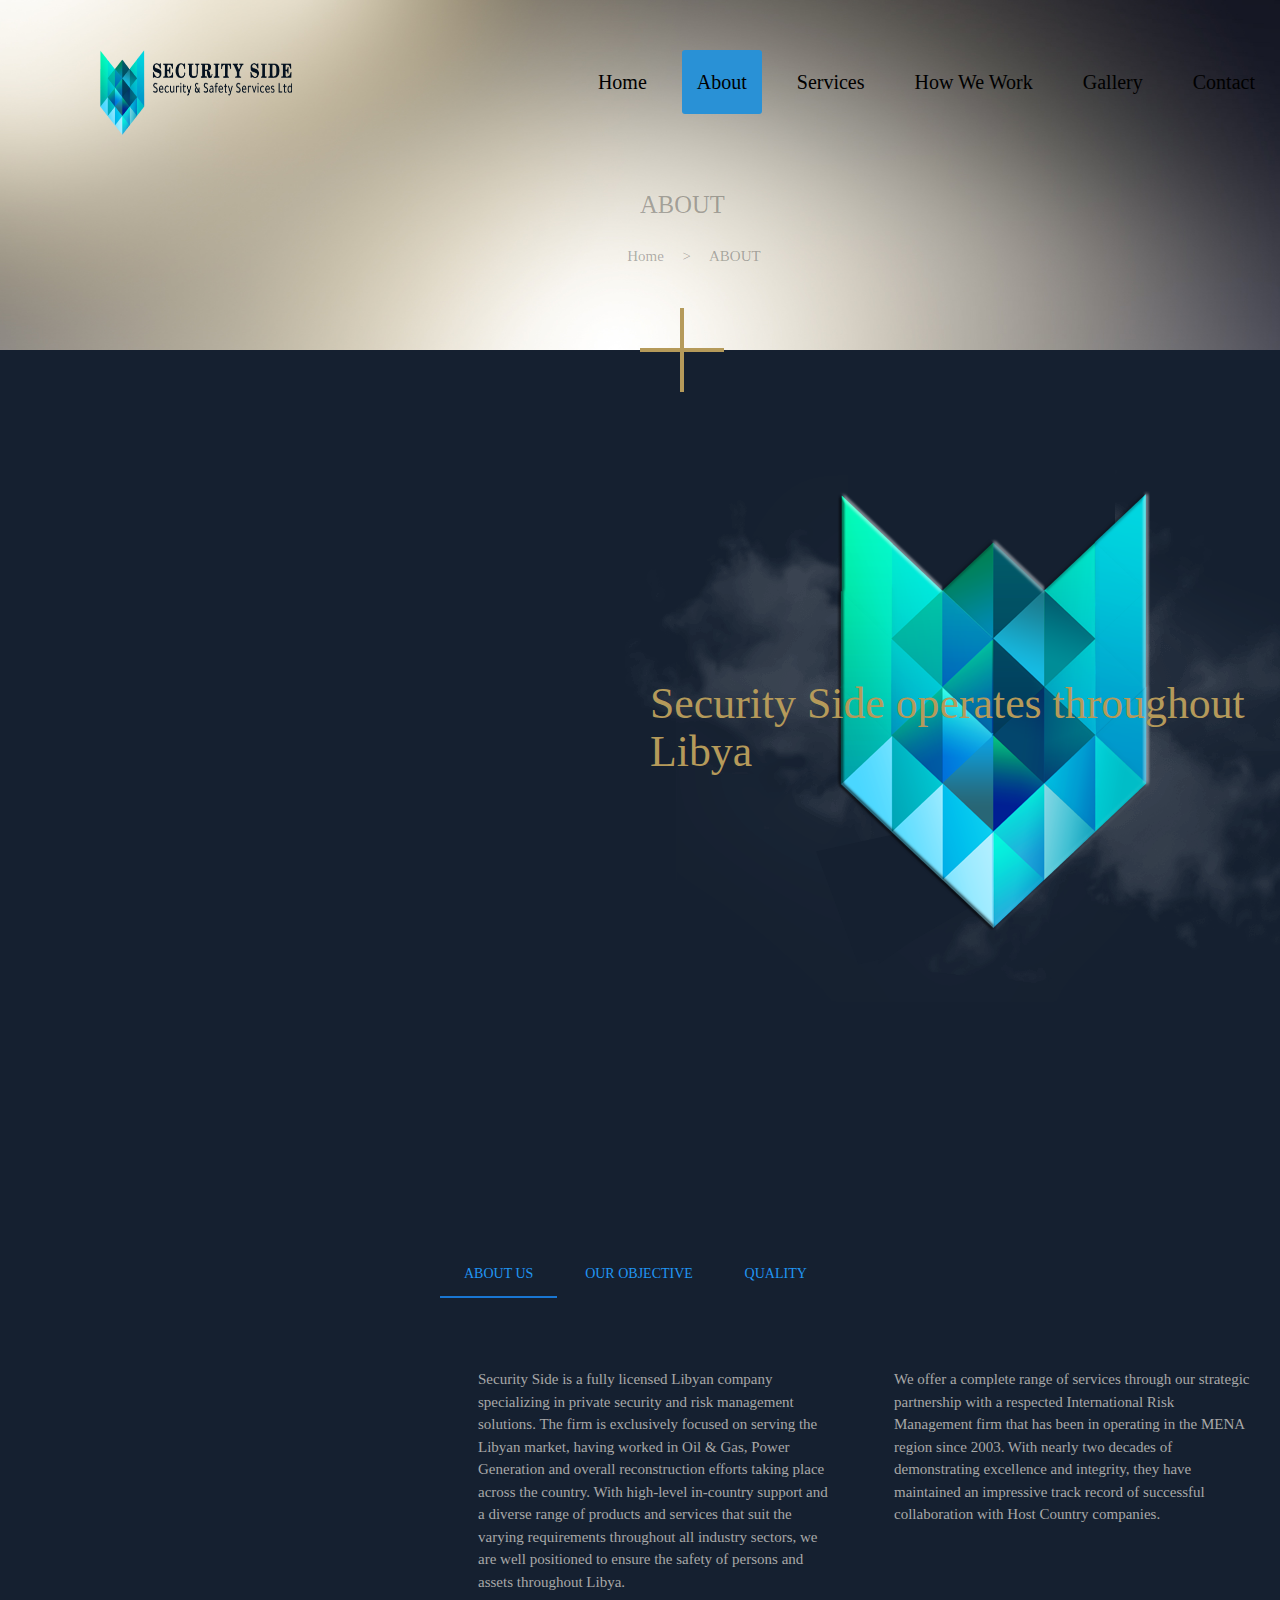
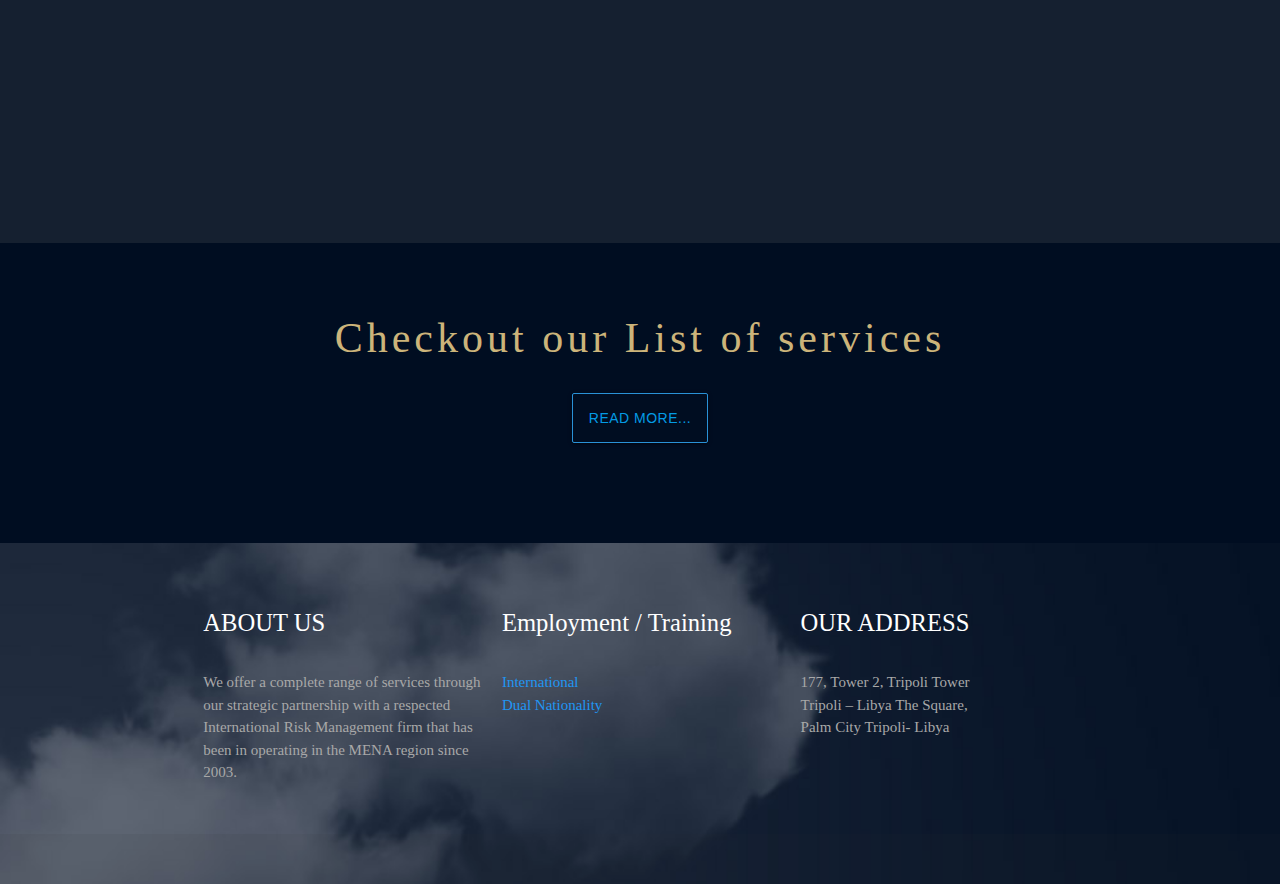
<file: about.html>
<html lang="en">
<head>
    <meta charset="UTF-8">
    <meta name="viewport" content="width=device-width, initial-scale=1.0">
    <link rel="stylesheet" href="https://cdnjs.cloudflare.com/ajax/libs/materialize/1.0.0/css/materialize.min.css">
    <!-- Import Google Icon Font -->
    <link href="https://fonts.googleapis.com/icon?family=Material+Icons" rel="stylesheet">
    <link rel="stylesheet" href="https://cdnjs.cloudflare.com/ajax/libs/animate.css/4.0.0/animate.min.css" />
    <link rel="stylesheet" href="style.css">
    <title>About - Security Side LTD</title>
</head>
<body>
    <nav class="transparent z-depth-0">
        <div class="nav-wrapper">
          <a href="#!" class=black-text flow-text"><img src="./images/logo.png" class="brand-logo"></a>
          <a href="#" data-target="mobile-demo" class="sidenav-trigger black-text"><i class="material-icons">menu</i></a>
          <ul class="right hide-on-med-and-down">
            <li><a href="index.html" class="black-text flow-text">Home</a></li>
            <li><a href="about.html" class="black-text flow-text active">About</a></li>
            <li><a href="service.html" class="black-text flow-text">Services</a></li>
            <li><a href="wework.html" class="black-text flow-text">How We Work</a></li>
            <li><a href="gallery.html" class="black-text flow-text">Gallery</a></li>
            <li><a href="contact.html" class="black-text flow-text">Contact</a></li>
          </ul>
        </div>
      </nav>
    
      <ul class="sidenav" id="mobile-demo">
        <li><a href="index.html">Home</a></li>
        <li><a href="about.html">About</a></li>
        <li><a href="wework.html">How We Work</a></li>
        <li><a href="gallery.html">Gallery</a></li>
        <li><a href="contact.html">Contact</a></li>
      </ul>

      <!-- Banner -->
    <div class="about-banner">
        <img src="./images/about-page/home_jet_subheader.jpg" class="banner-img">
        <h5>ABOUT</h5>
        <span><a href="index.html">Home</a>   <h7 class="arr">></h7>  <h7>ABOUT</h7></span>
        <div class="plus">
            <img src="./images/about-page/plus.png">
        </div>
    </div>

    <!-- Content -->
    <div class="content-about">
        <img src="./images/about-page/home_jet_about-1.png">
        <h3>Security Side operates throughout Libya</h3>
    </div>


    <!-- 3 Taps -->
    <div class="three-taps">
        <ul id="tabs-swipe-demo" class="tabs">
            <li class="tab col s3"><a href="#test-swipe-1" class="active blue-text">ABOUT US</a></li>
            <li class="tab col s3"><a class="blue-text" href="#test-swipe-2">Our Objective</a></li>
            <li class="tab col s3"><a href="#test-swipe-3" class="blue-text">Quality</a></li>
          </ul>
          <div id="test-swipe-1" class="col s12 transparent swipers">
            <div class="div div1">
                <span>Security Side is a fully licensed Libyan company specializing in private security and risk management solutions. The firm is exclusively focused on serving the Libyan market, having worked in Oil & Gas, Power Generation and overall reconstruction efforts taking place across the country. With high-level in-country support and a diverse range of products and services that suit the varying requirements throughout all industry sectors, we are well positioned to ensure the safety of persons and assets throughout Libya.</span>
                <span class="sec-span">We offer a complete range of services through our strategic partnership with a respected International Risk Management firm that has been in operating in the MENA region since 2003. With nearly two decades of demonstrating excellence and integrity, they have maintained an impressive track record of successful collaboration with Host Country companies.</span>
            </div>
          </div>
          <div id="test-swipe-2" class="col s12 transparent swipers">
            <div class="div">
                <span>Security Side’s main objective is maintaining excellent service standards throughout the firm, including its highly qualified armed/non-armed personal, armoured & soft skin vehicles, technical support systems, security equipment, logistical support, secure accommodation and risk management services</span>
            </div>
          </div>
          <div id="test-swipe-3" class="col s12 transparent swipers">
              <div class="div">
                  <span>Cooperation in the field of safety and security in coordination with the official authorities and the competent legal bodies in all programs of safety and security in accordance with the provisions of the legislation and Libyan law.</span>
                  <span>The company operates within international standards for quality, safety and security with ISO 9001 & OHSAS 18001 certification</span>
              </div>
          </div>
    </div>

    <!-- After 3 Taps -->
    <div class="after-tabs">
        <div class="after-tabs-content">
            <div><span>Checkout our List of services</span></div>
            <div><button class="btn"><a href="./service.html">Read more...</a></button></div>
        </div>
    </div>

    <!-- Footer -->
    <footer class="page-footer">
        <div class="container footer-container">
          <div class="row">
            <div class="col l4 s12">
              <h5 class="white-text">ABOUT US</h5>
              <p class="footer-aboutus-p footer-p">We offer a complete range of services through our strategic partnership
                with a respected International Risk Management firm that has been in operating in the MENA region since
                2003.</p>
            </div>
            <div class="col l4">
              <h5 class="white-text">Employment / Training</h5>
              <ul class="footer-p">
                <li><a class="two-links blue-text" href="./wework.html">International</a></li>
            <li><a class="two-links blue-text" href="./wework.html">Dual Nationality</a></li>
              </ul>
            </div>
            <div class="col l4">
              <h5>OUR ADDRESS</h5>
              <p class="footer-adress-p footer-p">177, Tower 2, Tripoli Tower
                Tripoli – Libya
                The Square, Palm City
                Tripoli- Libya</p>
            </div>
          </div>
        </div>
        <div class="footer-copyright">
          <div class="container">
            
            <a class="grey-text text-lighten-4 right" href="#!"></a>
          </div>
        </div>
      </footer>



  <script src="https://code.jquery.com/jquery-3.5.0.min.js"></script>
  <script src="https://cdnjs.cloudflare.com/ajax/libs/materialize/1.0.0/js/materialize.min.js"></script>
  <script src="./app.js"></script>
  <script>
      $(document).ready(function(){
    $('.tabs').tabs();
  });
  </script>
</body>
</html>
</file>
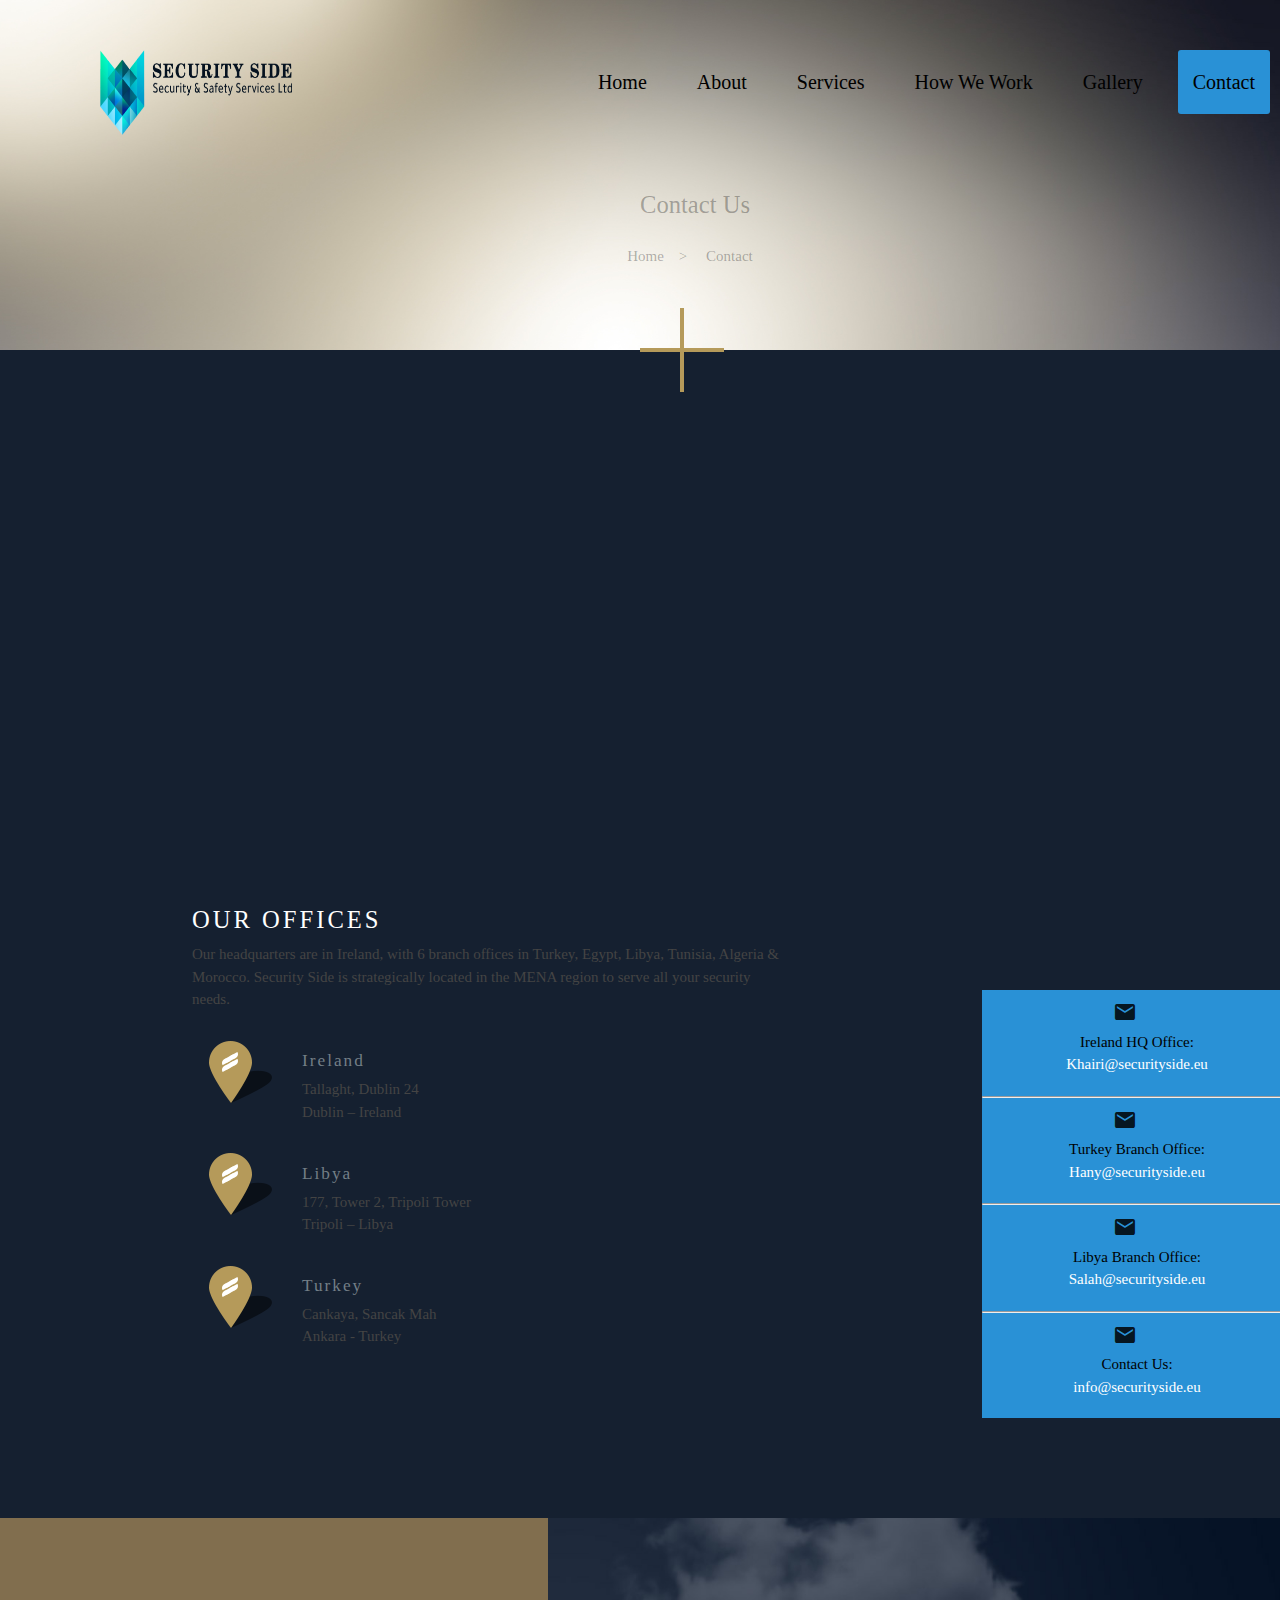
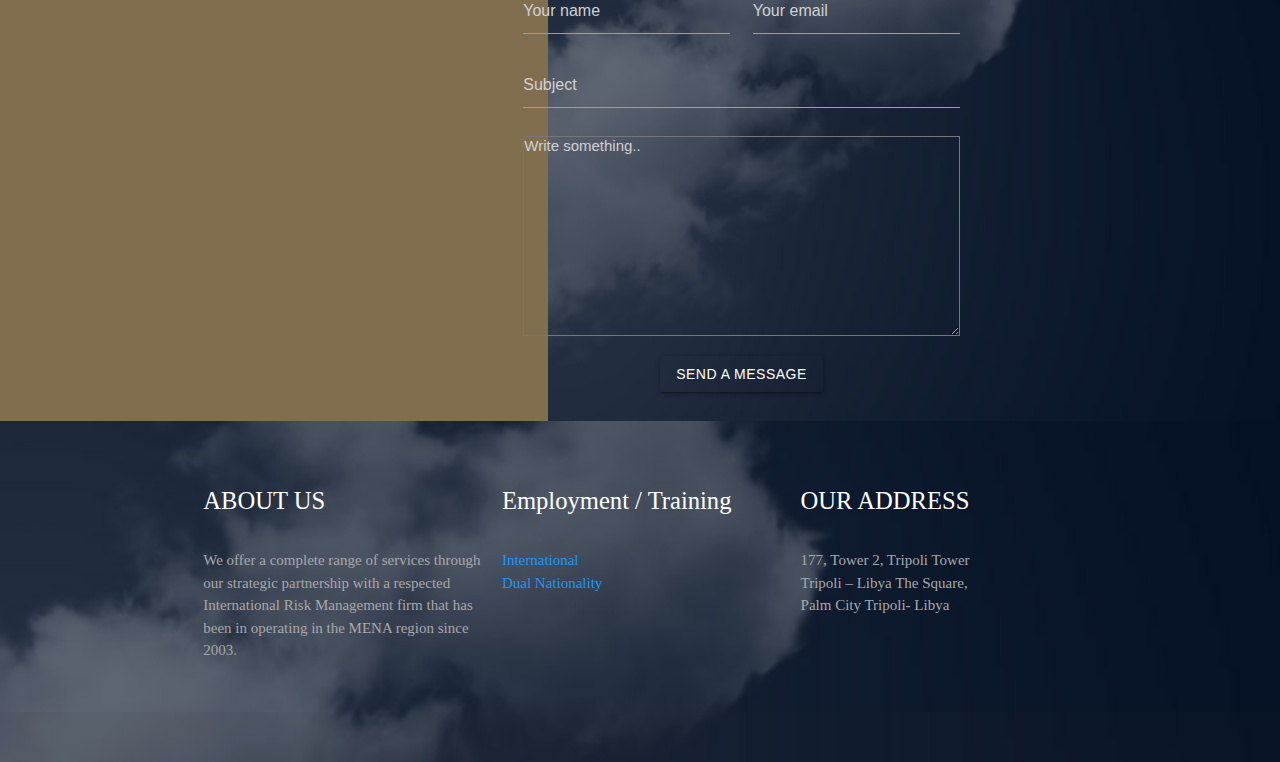
<file: contact.html>
<html lang="en">
<head>
    <meta charset="UTF-8">
    <meta name="viewport" content="width=device-width, initial-scale=1.0">
    <link rel="stylesheet" href="https://cdnjs.cloudflare.com/ajax/libs/materialize/1.0.0/css/materialize.min.css">
    <!-- Import Google Icon Font -->
    <link href="https://fonts.googleapis.com/icon?family=Material+Icons" rel="stylesheet">
    <link rel="stylesheet" href="https://cdnjs.cloudflare.com/ajax/libs/animate.css/4.0.0/animate.min.css" />
    <link rel="stylesheet" href="style.css">
    <title>Contact - Security Side LTD</title>
</head>
<body>
    <nav class="transparent z-depth-0">
        <div class="nav-wrapper">
          <a href="#!" class=black-text flow-text"><img src="./images/logo.png" class="brand-logo"></a>
          <a href="#" data-target="mobile-demo" class="sidenav-trigger black-text"><i class="material-icons">menu</i></a>
          <ul class="right hide-on-med-and-down">
            <li><a href="index.html" class="black-text flow-text">Home</a></li>
            <li><a href="about.html" class="black-text flow-text">About</a></li>
            <li><a href="service.html" class="black-text flow-text">Services</a></li>
            <li><a href="wework.html" class="black-text flow-text">How We Work</a></li>
            <li><a href="gallery.html" class="black-text flow-text">Gallery</a></li>
            <li><a href="contact.html" class="black-text flow-text active">Contact</a></li>
          </ul>
        </div>
      </nav>
    
      <ul class="sidenav" id="mobile-demo">
        <li><a href="index.html">Home</a></li>
        <li><a href="about.html">About</a></li>
        <li><a href="wework.html">How We Work</a></li>
        <li><a href="gallery.html">Gallery</a></li>
        <li><a href="contact.html">Contact</a></li>
      </ul>

      <!-- Banner -->
    <div class="about-banner">
        <img src="./images/about-page/home_jet_subheader.jpg" class="banner-img">
        <h5>Contact Us</h5>
        <span><a href="index.html">Home</a><h7 class="arr">></h7>  <h7>Contact</h7></span>
        <div class="plus">
            <img src="./images/about-page/plus.png">
        </div>
    </div>

    <!-- Google Map -->
    <div class="container">
            <div class="google-map">
                <iframe src="https://www.atlistmaps.com/map/6d4a3cf8-4659-477c-9c7c-b953157394cd?share=true" allow="geolocation" width="100%" height="400px" frameborder="0" scrolling="no"></iframe>
            </div>
    </div>

    <div class="container">
        <div class="map-sides">
            <div class="map-info">
                <div>
                    <h5 class="map-tit">OUR OFFICES</h5>
                    <p class="map-parag">Our headquarters are in Ireland, with 6 branch offices in Turkey, Egypt, Libya, Tunisia, Algeria & Morocco. Security Side is strategically located in the MENA region to serve all your security needs.</p>
                </div>
                <div class="arrr-des">
                    <div>
                        <img src="./images/contact/home_jet_contact_pin.png">
                    </div>
                    <div class="map-address">
                        <h6>Ireland</h6>
                            <ul>
                                <li>Tallaght, Dublin 24</li>
                                <li>Dublin – Ireland</li>
                            </ul>
                    </div>
                </div>
                <div class="arrr-des">
                    <div>
                        <img src="./images/contact/home_jet_contact_pin.png">
                    </div>
                    <div class="map-address">
                        <h6>Libya</h6>
                            <ul>
                                <li>177, Tower 2, Tripoli Tower</li>
                                <li>Tripoli – Libya</li>
                            </ul>
                    </div>
                </div>
                <div class="arrr-des">
                    <div>
                        <img src="./images/contact/home_jet_contact_pin.png">
                    </div>
                    <div class="map-address">
                        <h6>Turkey</h6>
                            <p>Cankaya, Sancak Mah</p>
                            <p>Ankara - Turkey</p>
                    </div>
                </div>
            </div>
            <div class="map-nums">
                <ul>
                    <!-- <li><i class="material-icons">local_phone</i><span><a href="tel:+218 21 337 0607" class="white-text">+218 21 337 0607</a></span></li><hr>
                    <li><i class="material-icons">local_phone</i><span><a href="tel:+905 32 504 6860" class="white-text">+905 32 504 6860</a></span></li><hr> -->
                    <li class="center"><i class="material-icons">email</i><span><p class="black-text">Ireland HQ Office:</p><a href="mailto:khairi@securityside.eu" class="white-text">Khairi@securityside.eu</a></span></li><hr>
                    <li class="center"><i class="material-icons">email</i><span><p class="black-text">Turkey Branch Office:</p><a href="mailto:hany@securityside.eu" class="white-text">Hany@securityside.eu</a></span></li><hr>
                    <li class="center"><i class="material-icons">email</i><span><p class="black-text">Libya Branch Office:</p><a href="mailto:salah@securityside.eu" class="white-text">Salah@securityside.eu</a></span></li><hr>
                    <li class="center"><i class="material-icons">email</i><span><p class="black-text">Contact Us:</p><a href="mailto:info@securityside.eu" class="white-text">info@securityside.eu</a></span></li>
                </ul>
            </div>
        </div>
    </div>

    <div class="contact-details">
        <div class="contact-images">
            <div class="contact-left"></div>
            <div class="contact-right">
                <img src="./images/cloud.jpg">
            </div>
        </div>
        <div class="over">
            <form name="contact" action="POST" data-netlify="true">
                <div class="row">
                    <div class="col l6">
                        <input type="text" name="name" placeholder="Your name">
                    </div>
                    <div class="col l6">
                        <input type="text" name="email" placeholder="Your email">
                    </div>
                </div>
                <div class="row">
                    <div class="col l12">
                        <input type="text" name="subject" placeholder="Subject">
                    </div>
                </div>
                <div class="row">
                    <div class="col l12">
                        <textarea id="subject" name="message" placeholder="Write something.." required style="height:200px"></textarea>
                    </div>
                </div>
                <div style="text-align: center;">
                    <button class="btn transparent" type="submit">Send a message</button>
                </div>
            </form>
        </div>
    </div>


    <!-- Footer -->
    <footer class="page-footer footrs">
        <div class="container footer-container">
          <div class="row">
            <div class="col l4 s12">
              <h5 class="white-text">ABOUT US</h5>
              <p class="footer-aboutus-p footer-p">We offer a complete range of services through our strategic partnership
                with a respected International Risk Management firm that has been in operating in the MENA region since
                2003.</p>
            </div>
            <div class="col l4">
              <h5 class="white-text">Employment / Training</h5>
              <ul class="footer-p">
                <li><a class="two-links blue-text" href="./wework.html">International</a></li>
                <li><a class="two-links blue-text" href="./wework.html">Dual Nationality</a></li>
              </ul>
            </div>
            <div class="col l4">
              <h5>OUR ADDRESS</h5>
              <p class="footer-adress-p footer-p">177, Tower 2, Tripoli Tower
                Tripoli – Libya
                The Square, Palm City
                Tripoli- Libya</p>
            </div>
          </div>
        </div>
        <div class="footer-copyright">
          <div class="container">
            
            <a class="grey-text text-lighten-4 right" href="#!"></a>
          </div>
        </div>
      </footer>



    <script src="https://code.jquery.com/jquery-3.5.0.min.js"></script>
    <script src="https://cdnjs.cloudflare.com/ajax/libs/materialize/1.0.0/js/materialize.min.js"></script>
    <script src="./app.js"></script>
</body>
</html>
</file>
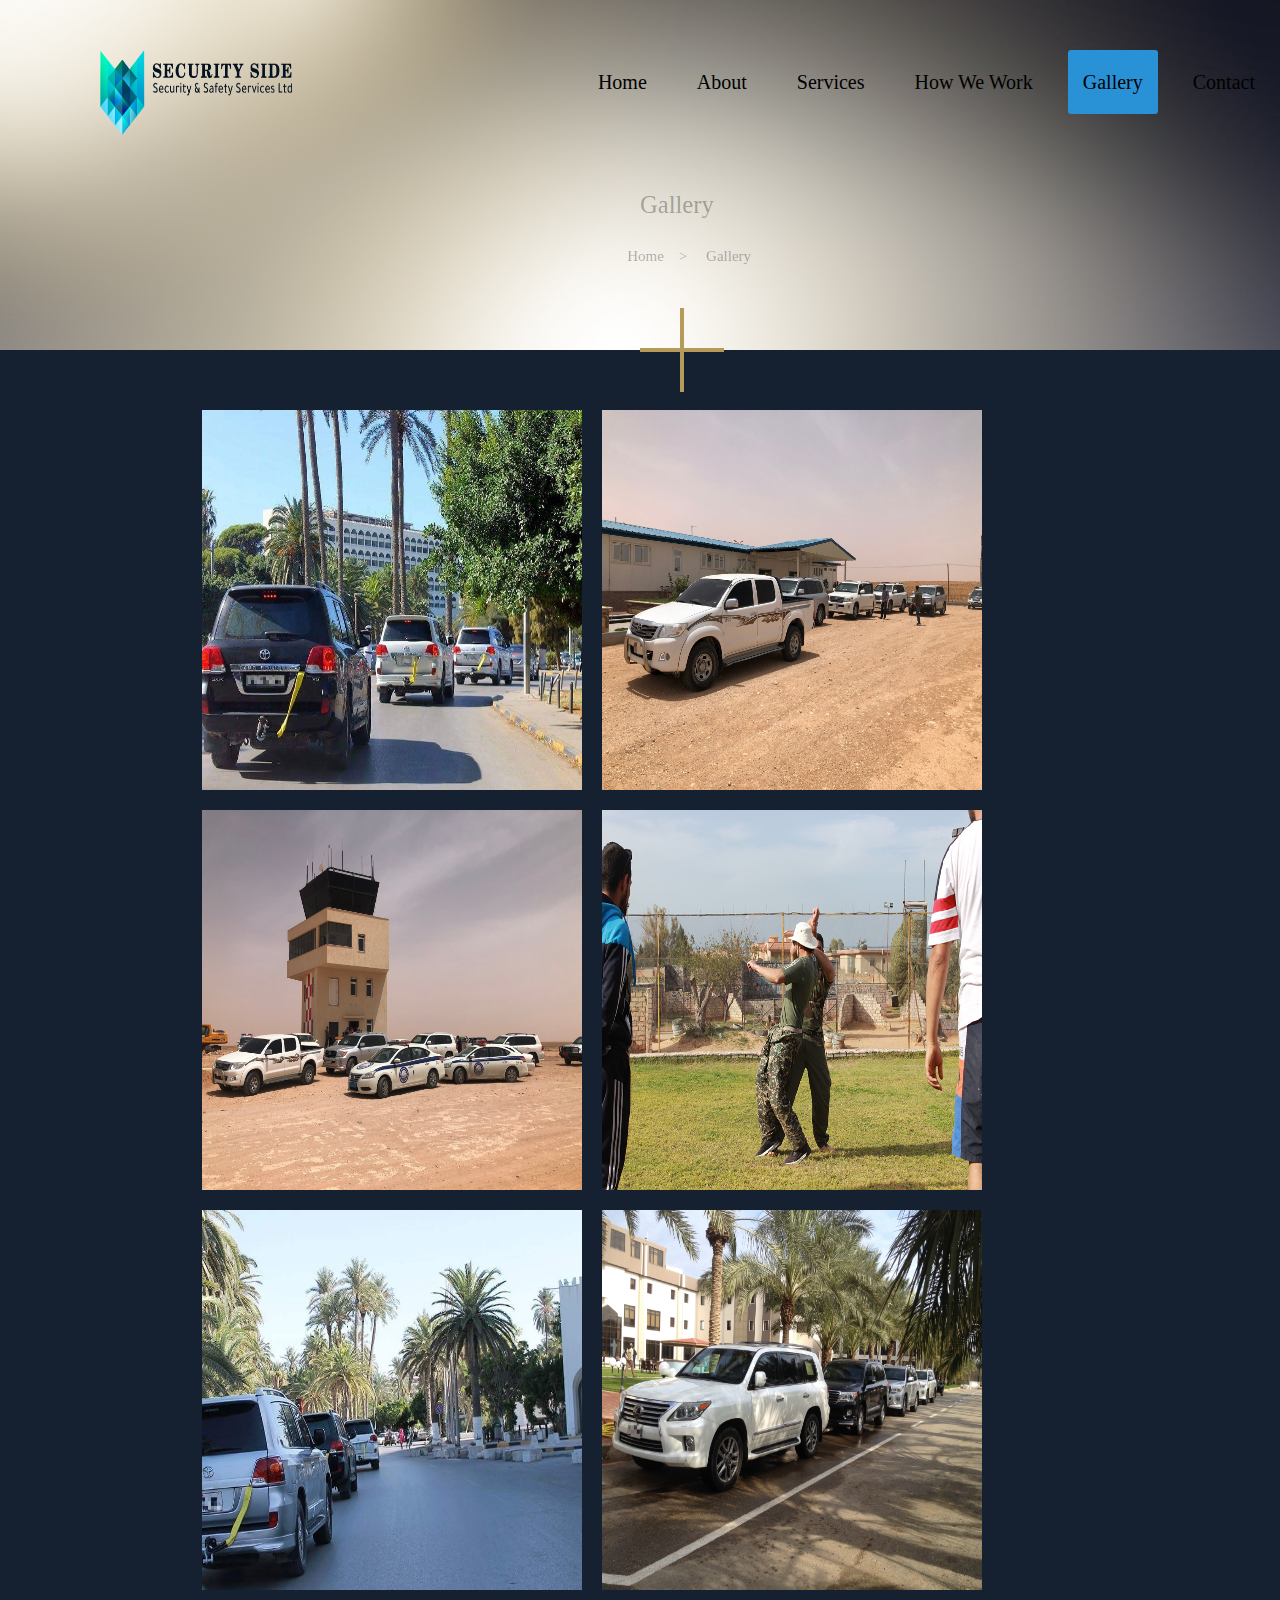
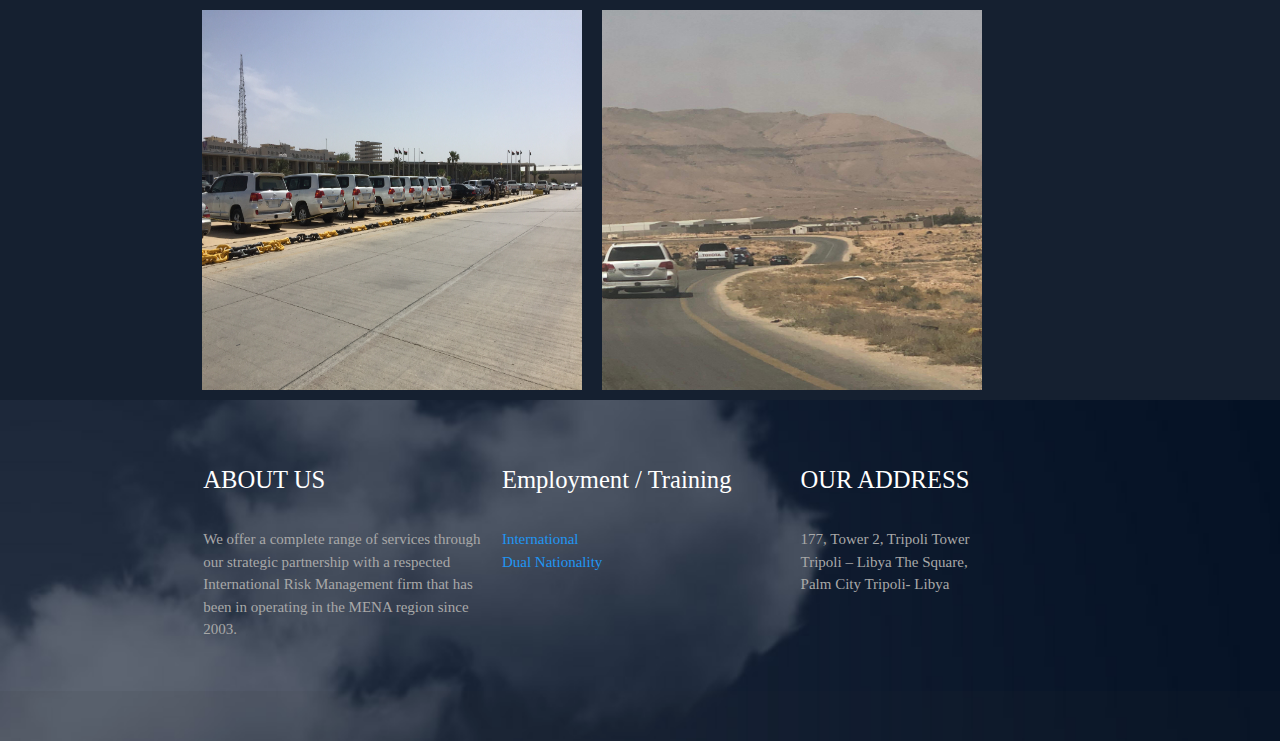
<file: gallery.html>
<html lang="en">
<head>
    <meta charset="UTF-8">
    <meta name="viewport" content="width=device-width, initial-scale=1.0">
    <link rel="stylesheet" href="https://cdnjs.cloudflare.com/ajax/libs/materialize/1.0.0/css/materialize.min.css">
    <!-- Import Google Icon Font -->
    <link href="https://fonts.googleapis.com/icon?family=Material+Icons" rel="stylesheet">
    <link rel="stylesheet" href="https://cdnjs.cloudflare.com/ajax/libs/animate.css/4.0.0/animate.min.css" />
    <link rel="stylesheet" href="style.css">
    <title>Gallery - Security Side LTD</title>
</head>
<body>
    <nav class="transparent z-depth-0">
        <div class="nav-wrapper">
          <a href="#!" class=black-text flow-text"><img src="./images/logo.png" class="brand-logo"></a>
          <a href="#" data-target="mobile-demo" class="sidenav-trigger black-text"><i class="material-icons">menu</i></a>
          <ul class="right hide-on-med-and-down">
            <li><a href="index.html" class="black-text flow-text">Home</a></li>
            <li><a href="about.html" class="black-text flow-text">About</a></li>
            <li><a href="service.html" class="black-text flow-text">Services</a></li>
            <li><a href="wework.html" class="black-text flow-text">How We Work</a></li>
            <li><a href="gallery.html" class="black-text flow-text active">Gallery</a></li>
            <li><a href="contact.html" class="black-text flow-text">Contact</a></li>
          </ul>
        </div>
      </nav>
    
      <ul class="sidenav" id="mobile-demo">
        <li><a href="index.html">Home</a></li>
        <li><a href="about.html">About</a></li>
        <li><a href="wework.html">How We Work</a></li>
        <li><a href="gallery.html">Gallery</a></li>
        <li><a href="contact.html">Contact</a></li>
      </ul>

      <!-- Banner -->
    <div class="about-banner">
        <img src="./images/about-page/home_jet_subheader.jpg" class="banner-img">
        <h5>Gallery</h5>
        <span><a href="index.html">Home</a><h7 class="arr">></h7>  <h7>Gallery</h7></span>
        <div class="plus">
            <img src="./images/about-page/plus.png">
        </div>
    </div>
    

    <div class="container">
        <div class="all-images">
            <img class="materialboxed" src="./images/gallery page/1.jpg">
            <img class="materialboxed" src="./images/gallery page/2.jpg">
            <img class="materialboxed" src="./images/gallery page/3.jpg">
            <img class="materialboxed" src="./images/gallery page/4.jpg">
            <img class="materialboxed" src="./images/gallery page/5.jpg">
            <img class="materialboxed" src="./images/gallery page/6.jpg">
            <img class="materialboxed" src="./images/gallery page/7.jpg">
            <img class="materialboxed" src="./images/gallery page/8.jpg">
        </div>
    </div>


    <!-- Footer -->
    <footer class="page-footer footrs">
        <div class="container footer-container">
          <div class="row">
            <div class="col l4 s12">
              <h5 class="white-text">ABOUT US</h5>
              <p class="footer-aboutus-p footer-p">We offer a complete range of services through our strategic partnership
                with a respected International Risk Management firm that has been in operating in the MENA region since
                2003.</p>
            </div>
            <div class="col l4">
              <h5 class="white-text">Employment / Training</h5>
              <ul class="footer-p">
                <li><a class="two-links blue-text" href="./wework.html">International</a></li>
                <li><a class="two-links blue-text" href="./wework.html">Dual Nationality</a></li>
              </ul>
            </div>
            <div class="col l4">
              <h5>OUR ADDRESS</h5>
              <p class="footer-adress-p footer-p">177, Tower 2, Tripoli Tower
                Tripoli – Libya
                The Square, Palm City
                Tripoli- Libya</p>
            </div>
          </div>
        </div>
        <div class="footer-copyright">
          <div class="container">
            
            <a class="grey-text text-lighten-4 right" href="#!"></a>
          </div>
        </div>
      </footer>



    <script src="https://code.jquery.com/jquery-3.5.0.min.js"></script>
    <script src="https://cdnjs.cloudflare.com/ajax/libs/materialize/1.0.0/js/materialize.min.js"></script>
    <script src="./app.js"></script>
    <script>
         $(document).ready(function(){
    $('.materialboxed').materialbox();
  });
    </script>
</body>
</html>
</file>
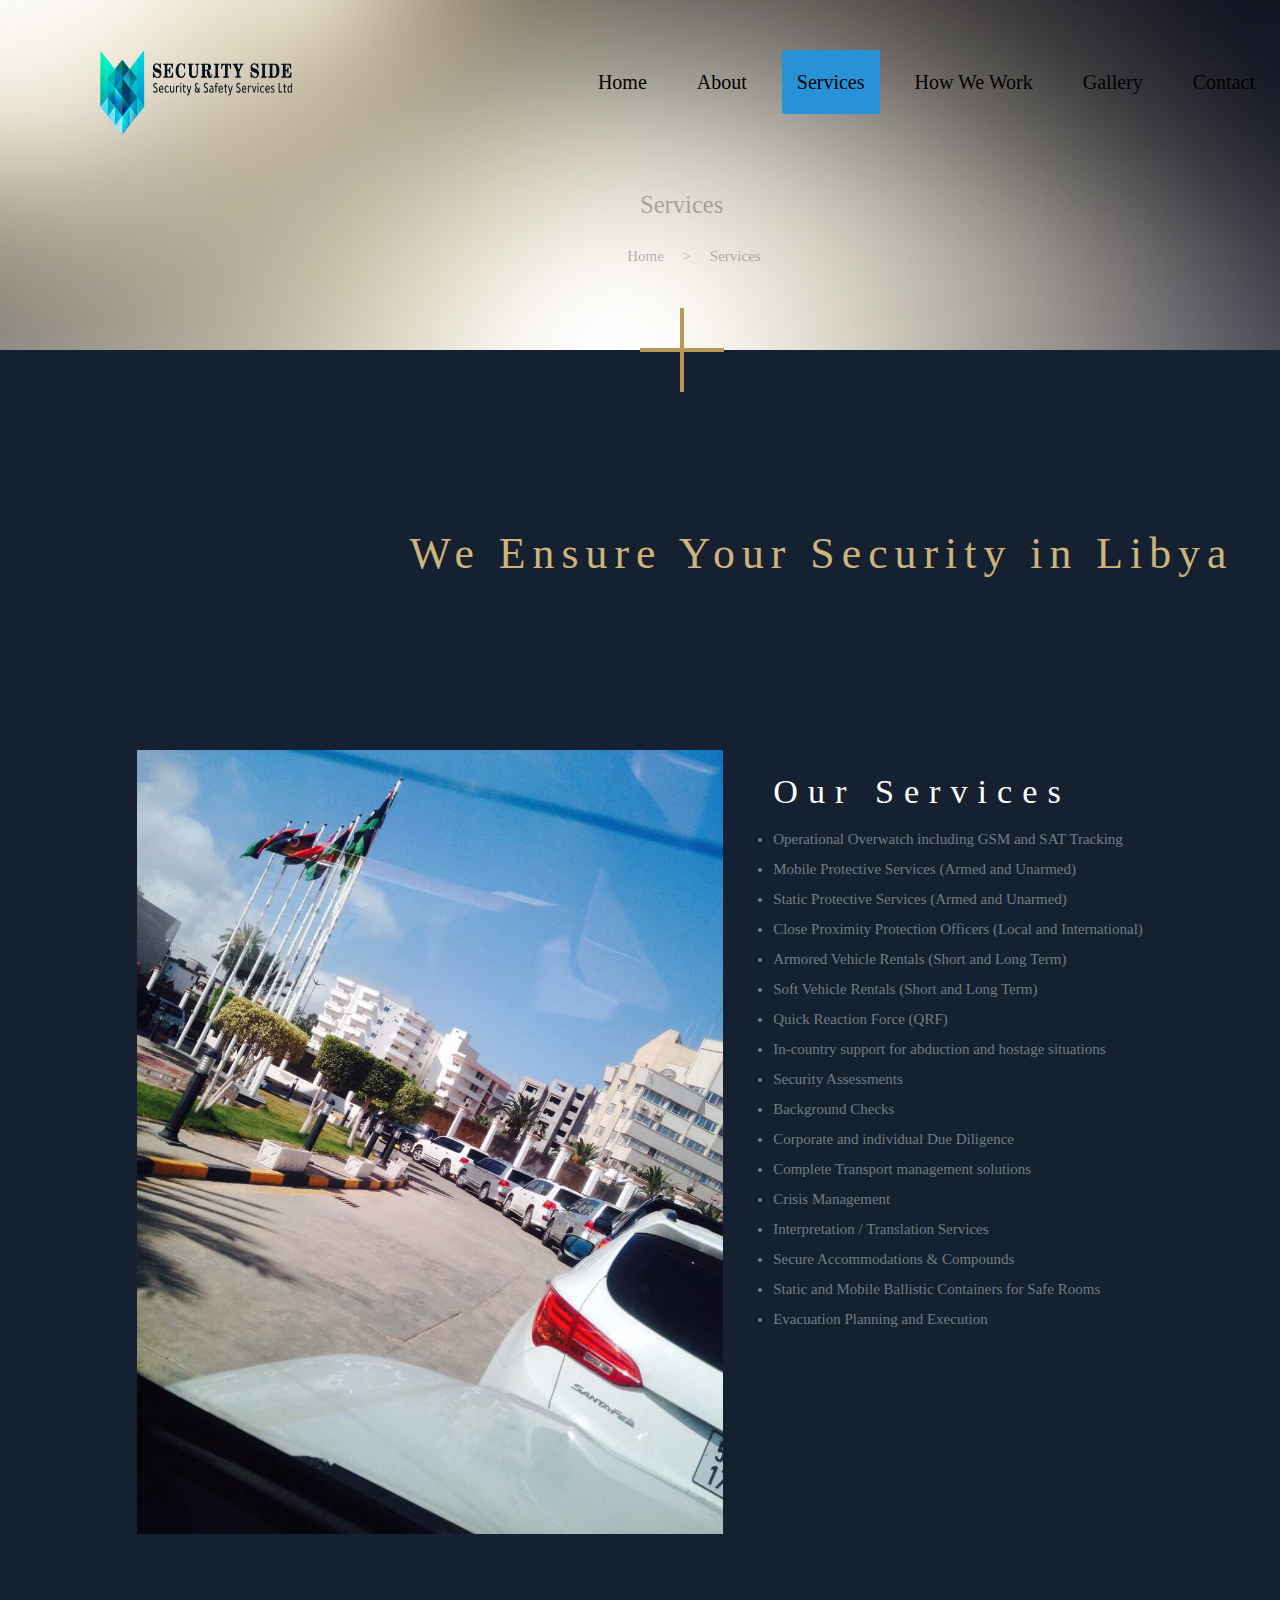
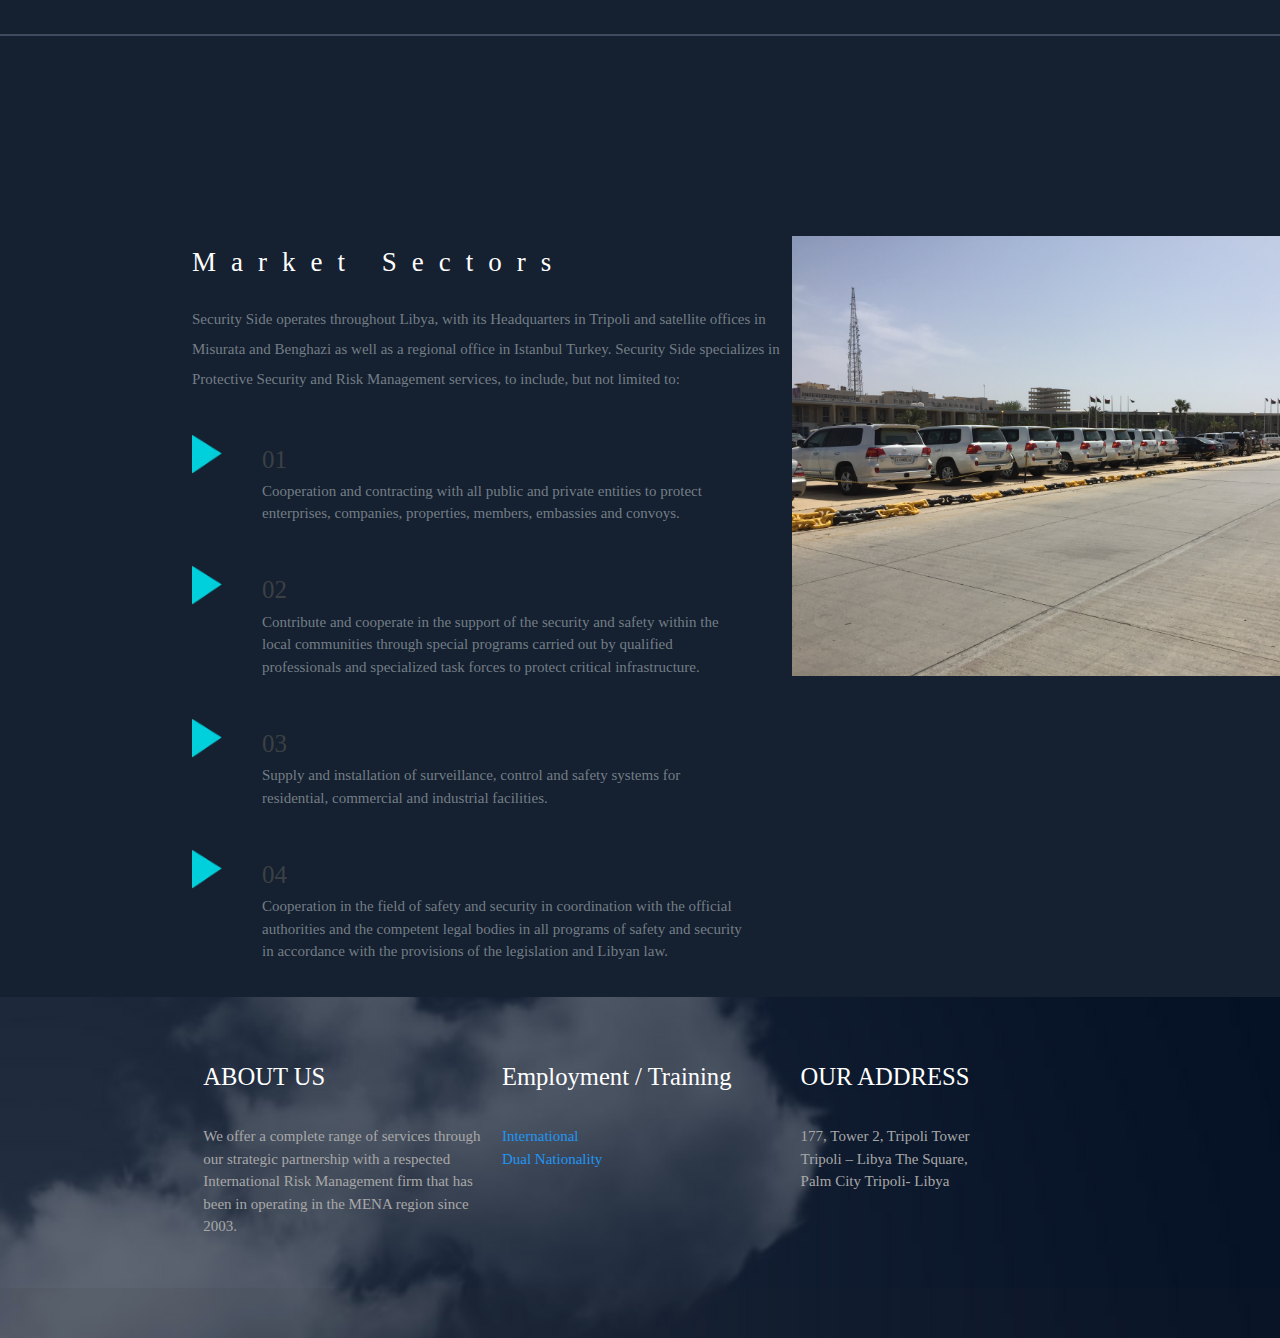
<file: service.html>
<html lang="en">
<head>
    <meta charset="UTF-8">
    <meta name="viewport" content="width=device-width, initial-scale=1.0">
    <link rel="stylesheet" href="https://cdnjs.cloudflare.com/ajax/libs/materialize/1.0.0/css/materialize.min.css">
    <!-- Import Google Icon Font -->
    <link href="https://fonts.googleapis.com/icon?family=Material+Icons" rel="stylesheet">
    <link rel="stylesheet" href="https://cdnjs.cloudflare.com/ajax/libs/animate.css/4.0.0/animate.min.css" />
    <link rel="stylesheet" href="style.css">
    <title>Services - Security Side LTD</title>
</head>
<body>
    <nav class="transparent z-depth-0">
        <div class="nav-wrapper">
          <a href="#!" class=black-text flow-text"><img src="./images/logo.png" class="brand-logo"></a>
          <a href="#" data-target="mobile-demo" class="sidenav-trigger black-text"><i class="material-icons">menu</i></a>
          <ul class="right hide-on-med-and-down">
            <li><a href="index.html" class="black-text flow-text">Home</a></li>
            <li><a href="about.html" class="black-text flow-text">About</a></li>
            <li><a href="service.html" class="black-text flow-text active">Services</a></li>
            <li><a href="wework.html" class="black-text flow-text">How We Work</a></li>
            <li><a href="gallery.html" class="black-text flow-text">Gallery</a></li>
            <li><a href="contact.html" class="black-text flow-text">Contact</a></li>
          </ul>
        </div>
      </nav>
    
      <ul class="sidenav" id="mobile-demo">
        <li><a href="index.html">Home</a></li>
        <li><a href="about.html">About</a></li>
        <li><a href="wework.html">How We Work</a></li>
        <li><a href="gallery.html">Gallery</a></li>
        <li><a href="contact.html">Contact</a></li>
      </ul>

      <!-- Banner -->
    <div class="about-banner">
        <img src="./images/about-page/home_jet_subheader.jpg" class="banner-img">
        <h5>Services</h5>
        <span><a href="index.html">Home</a>   <h7 class="arr">></h7>  <h7>Services</h7></span>
        <div class="plus">
            <img src="./images/about-page/plus.png">
        </div>
    </div>


    <!-- Service Content -->
    
        <div class="containing">
            <h3 class="txt-header">We Ensure Your Security in Libya</h3>
        </div>

        <div class="containerz">
          <div class="service-img">
            <img src="./images/service-page/IMG_7680.jpg"">
          </div>

          <div class="service-text">
            <h4>Our Services</h4>
            <ul>
              <li>Operational Overwatch including GSM and SAT Tracking</li>
              <li>Mobile Protective Services (Armed and Unarmed)</li>
              <li>Static Protective Services (Armed and Unarmed)</li>
              <li>Close Proximity Protection Officers (Local and International)</li>
              <li>Armored Vehicle Rentals (Short and Long Term)</li>
              <li>Soft Vehicle Rentals (Short and Long Term)</li>
              <li>Quick Reaction Force (QRF)</li>
              <li>In-country support for abduction and hostage situations</li>
              <li>Security Assessments</li>
              <li>Background Checks</li>
              <li>Corporate and individual Due Diligence</li>
              <li>Complete Transport management solutions</li>
              <li>Crisis Management</li>
              <li>Interpretation / Translation Services</li>
              <li>Secure Accommodations & Compounds</li>
              <li>Static and Mobile Ballistic Containers for Safe Rooms</li>
              <li>Evacuation Planning and Execution</li>
            </ul>
          </div>
        </div>

        <div class="line"></div>
        
        <div class="market-sectors">
          <div class="container">
           <div class="both-sides">
            <div class="one-sides">
              <h6 class="market-header">Market Sectors</h6>
              <p class="market-para">Security Side operates throughout Libya, with its Headquarters in Tripoli and satellite offices in Misurata and Benghazi as well as a regional office in Istanbul Turkey. Security Side specializes in Protective Security and Risk Management services, to include, but not limited to:</p>
              <div class="market-img-h6">
                <img src="./images/service-page/right.png">
                <div class="beside">
                  <h6>01</h6>
                  <p>Cooperation and contracting with all public and private entities to protect enterprises, companies, properties, members, embassies and convoys.</p>
                </div>
              </div>
              <div class="market-img-h6">
                <img src="./images/service-page/right.png">
                <div class="beside">
                  <h6>02</h6>
                  <p>Contribute and cooperate in the support of the security and safety within the local communities through special programs carried out by qualified professionals and specialized task forces to protect critical infrastructure.</p>
                </div>
              </div>
              <div class="market-img-h6">
                <img src="./images/service-page/right.png">
                <div class="beside">
                  <h6>03</h6>
                  <p>Supply and installation of surveillance, control and safety systems for residential, commercial and industrial facilities.</p>
                </div>
              </div>
              <div class="market-img-h6">
                <img src="./images/service-page/right.png">
                <div class="beside">
                  <h6>04</h6>
                  <p>Cooperation in the field of safety and security in coordination with the official authorities and the competent legal bodies in all programs of safety and security in accordance with the provisions of the legislation and Libyan law.</p>
                </div>
              </div>
             </div>
             <div class="two-sides">
              <div class="service-image">
                <img src="./images/service-page/IMG_4148-1.jpg">
              </div>
             </div>
           </div>
          </div>
        </div>
        

        <!-- Footer -->
        <footer class="page-footer footrs">
          <div class="container footer-container">
            <div class="row">
              <div class="col l4 s12">
                <h5 class="white-text">ABOUT US</h5>
                <p class="footer-aboutus-p footer-p">We offer a complete range of services through our strategic partnership
                  with a respected International Risk Management firm that has been in operating in the MENA region since
                  2003.</p>
              </div>
              <div class="col l4">
                <h5 class="white-text">Employment / Training</h5>
                <ul class="footer-p">
                  <li><a class="two-links blue-text" href="./wework.html">International</a></li>
                  <li><a class="two-links blue-text" href="./wework.html">Dual Nationality</a></li>
                </ul>
              </div>
              <div class="col l4">
                <h5>OUR ADDRESS</h5>
                <p class="footer-adress-p footer-p">177, Tower 2, Tripoli Tower
                  Tripoli – Libya
                  The Square, Palm City
                  Tripoli- Libya</p>
              </div>
            </div>
          </div>
          <div class="footer-copyright">
            <div class="container">
              
              <a class="grey-text text-lighten-4 right" href="#!"></a>
            </div>
          </div>
        </footer>
        
        



    <script src="https://code.jquery.com/jquery-3.5.0.min.js"></script>
    <script src="https://cdnjs.cloudflare.com/ajax/libs/materialize/1.0.0/js/materialize.min.js"></script>
    <script src="./app.js"></script>
</body>
</html>
</file>
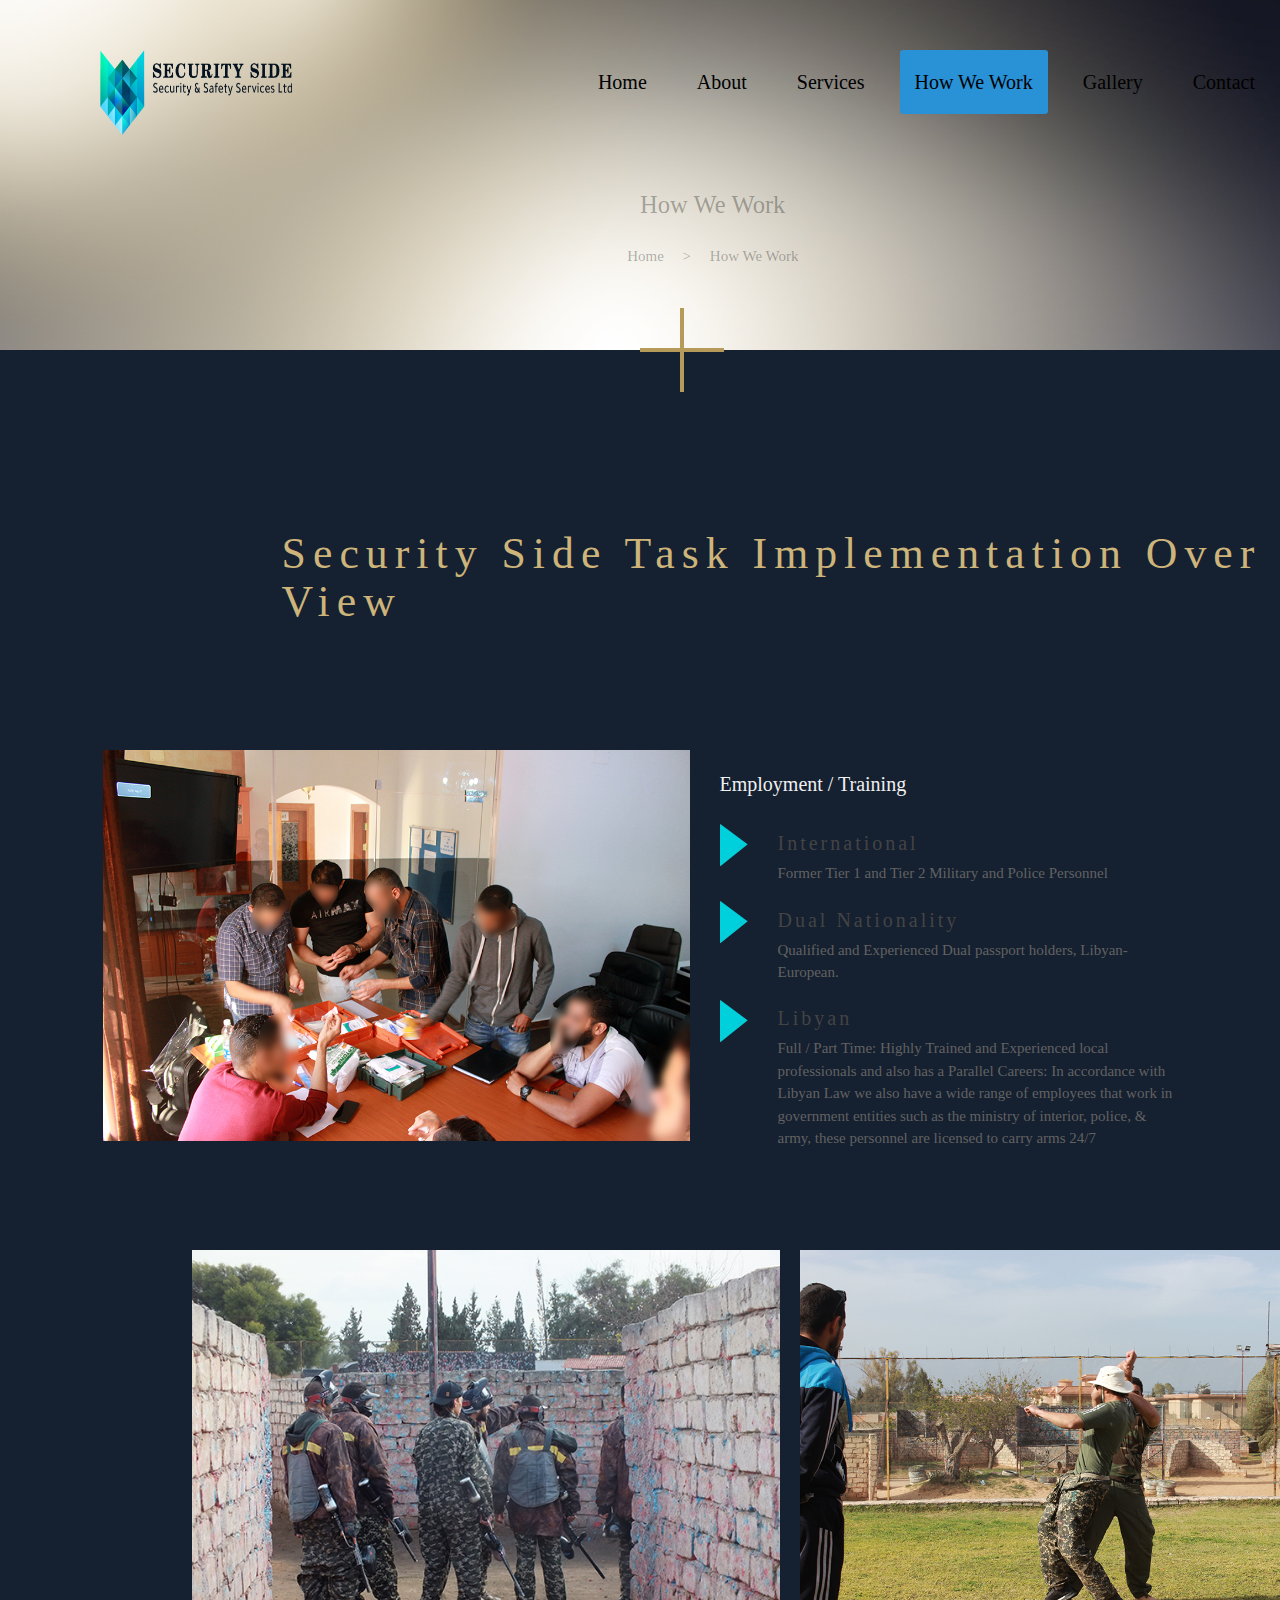
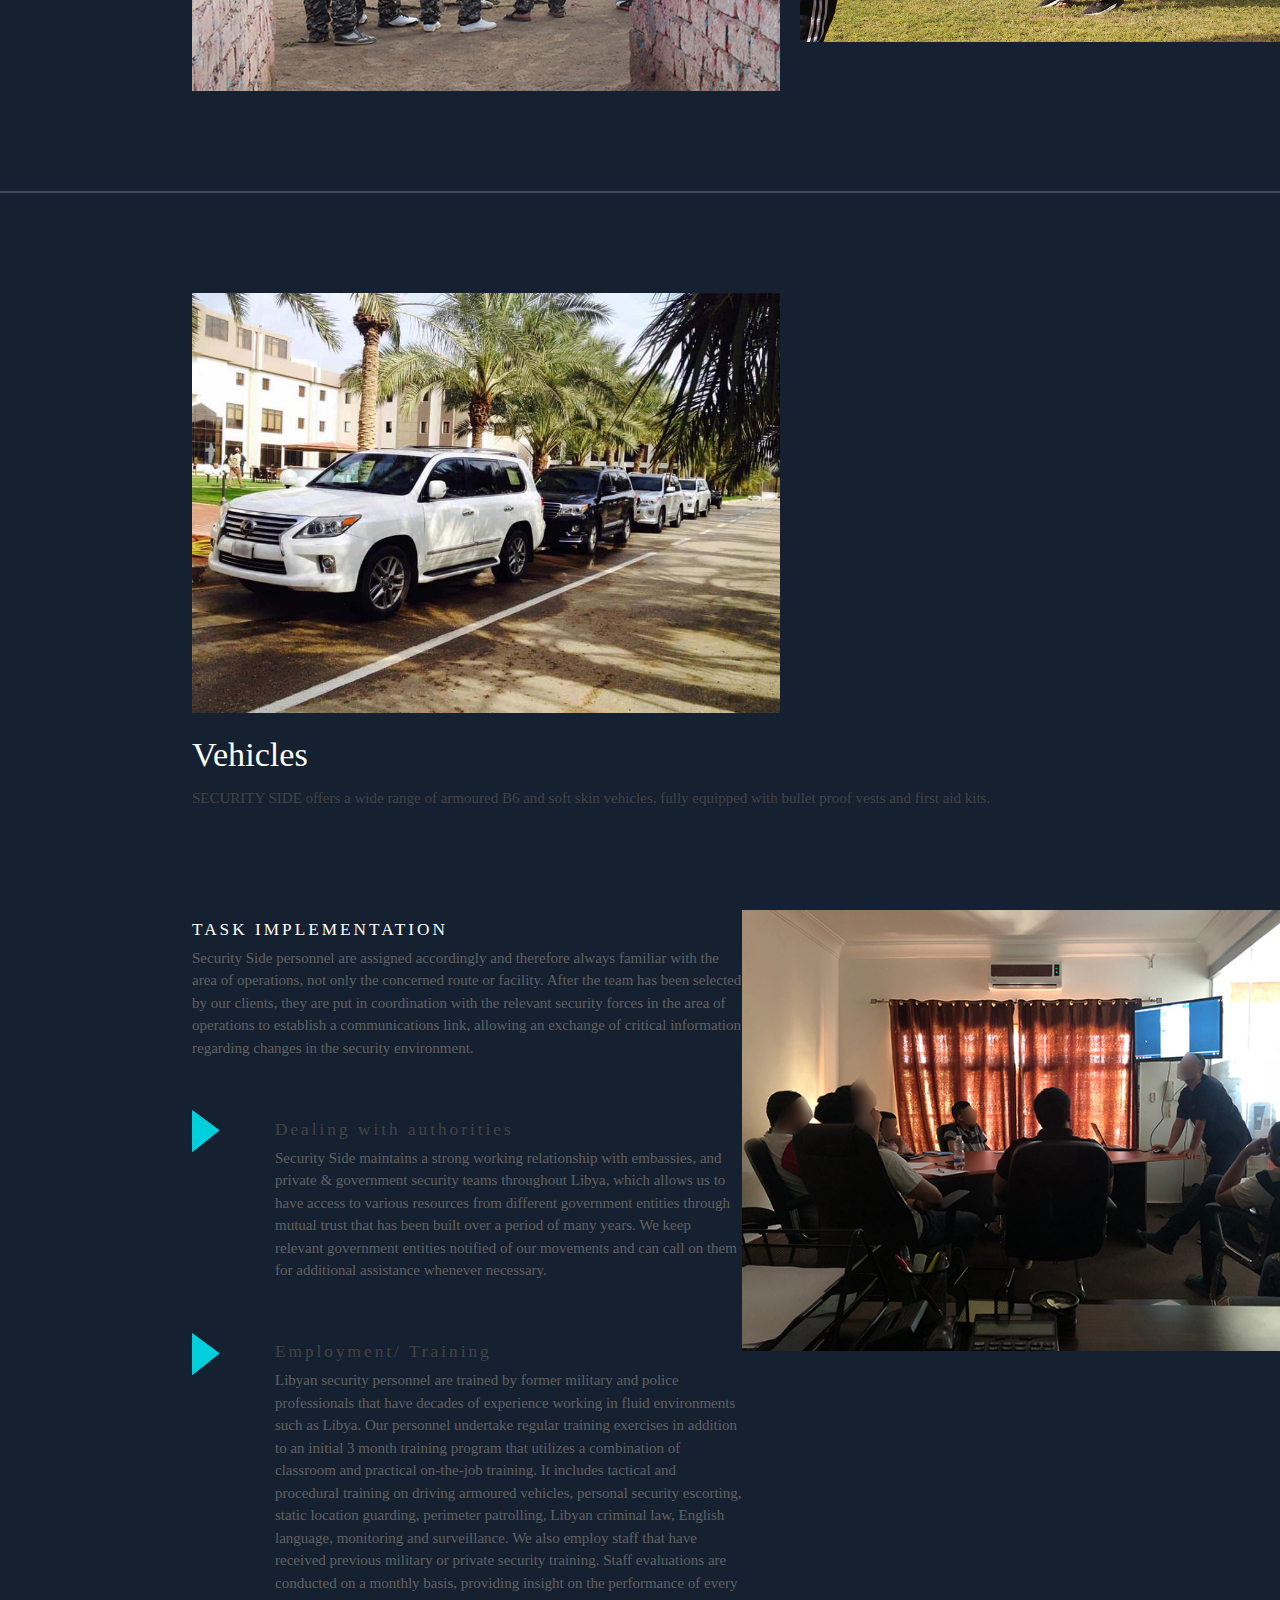
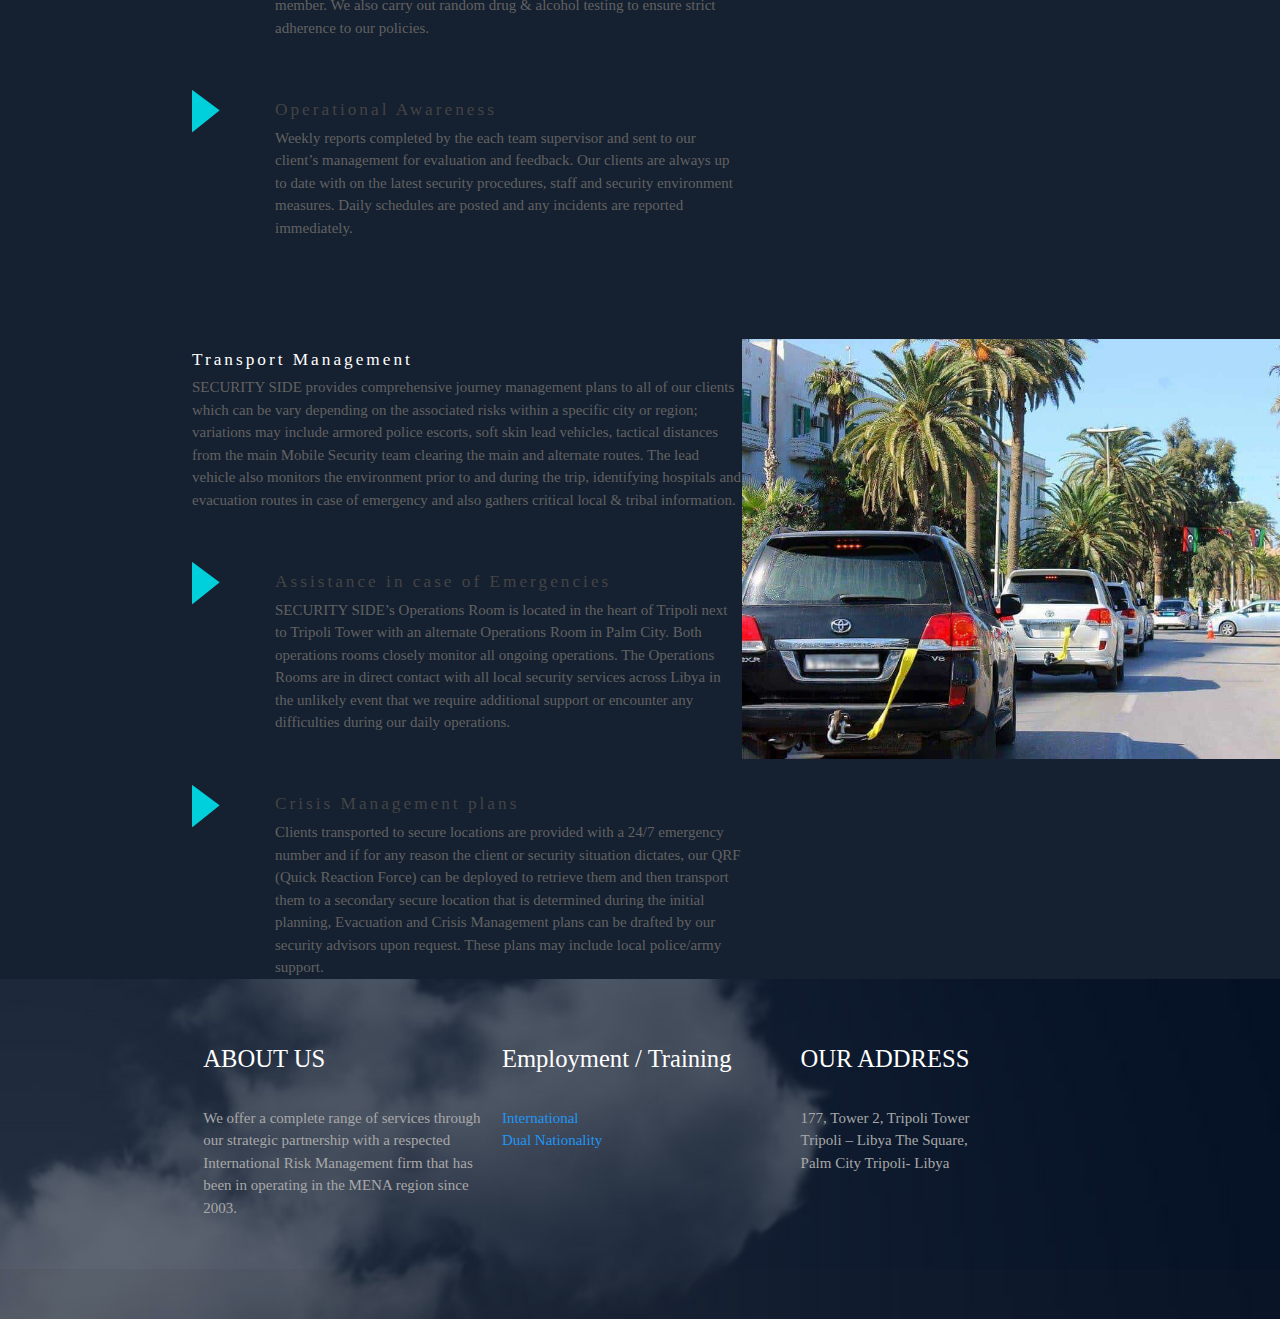
<file: wework.html>
<html lang="en">
<head>
    <meta charset="UTF-8">
    <meta name="viewport" content="width=device-width, initial-scale=1.0">
    <link rel="stylesheet" href="https://cdnjs.cloudflare.com/ajax/libs/materialize/1.0.0/css/materialize.min.css">
    <!-- Import Google Icon Font -->
    <link href="https://fonts.googleapis.com/icon?family=Material+Icons" rel="stylesheet">
    <link rel="stylesheet" href="https://cdnjs.cloudflare.com/ajax/libs/animate.css/4.0.0/animate.min.css" />
    <link rel="stylesheet" href="style.css">
    <title>How We Work - Security Side LTD</title>
</head>
<body>
    <nav class="transparent z-depth-0">
        <div class="nav-wrapper">
          <a href="#!" class=black-text flow-text"><img src="./images/logo.png" class="brand-logo"></a>
          <a href="#" data-target="mobile-demo" class="sidenav-trigger black-text"><i class="material-icons">menu</i></a>
          <ul class="right hide-on-med-and-down">
            <li><a href="index.html" class="black-text flow-text">Home</a></li>
            <li><a href="about.html" class="black-text flow-text">About</a></li>
            <li><a href="service.html" class="black-text flow-text">Services</a></li>
            <li><a href="wework.html" class="black-text flow-text active">How We Work</a></li>
            <li><a href="gallery.html" class="black-text flow-text">Gallery</a></li>
            <li><a href="contact.html" class="black-text flow-text">Contact</a></li>
          </ul>
        </div>
      </nav>
    
      <ul class="sidenav" id="mobile-demo">
        <li><a href="index.html">Home</a></li>
        <li><a href="about.html">About</a></li>
        <li><a href="wework.html">How We Work</a></li>
        <li><a href="gallery.html">Gallery</a></li>
        <li><a href="contact.html">Contact</a></li>
      </ul>

      <!-- Banner -->
    <div class="about-banner">
        <img src="./images/about-page/home_jet_subheader.jpg" class="banner-img">
        <h5>How We Work</h5>
        <span><a href="index.html">Home</a>   <h7 class="arr">></h7>  <h7>How We Work</h7></span>
        <div class="plus">
            <img src="./images/about-page/plus.png">
        </div>
    </div>

    <div class="containing">
        <h3 class="txt-header tt">Security Side Task Implementation Over View</h3>
    </div>

    <div class="containerz">
        <div class="two-work">
            <div class="how-img">
                <img src="./images/howwework/IMG_6735.jpg">
            </div>
            <div class="how-desc">
                <h4 class="how-tit">Employment / Training</h4>
                <div style="display: flex;">
                    <div>
                        <img src="./images/service-page/right.png" class="arrow-work">
                    </div>
                    <div class="tit-des">
                        <h4 class="h4-tit">International</h4>
                        <p style="color: #626262;">Former Tier 1 and Tier 2 Military and Police Personnel</p>
                    </div>
                </div>
                <div style="display: flex;">
                    <div>
                        <img src="./images/service-page/right.png" class="arrow-work">
                    </div>
                    <div class="tit-des">
                        <h4 class="h4-tit">Dual Nationality</h4>
                        <p style="color: #626262;">Qualified and Experienced Dual passport holders, Libyan-European.</p>
                    </div>
                </div>
                <div style="display: flex;">
                    <div>
                        <img src="./images/service-page/right.png" class="arrow-work">
                    </div>
                    <div class="tit-des">
                        <h4 class="h4-tit">Libyan</h4>
                        <p style="color: #626262;">Full / Part Time: Highly Trained and Experienced local professionals and also has a Parallel Careers: In accordance with Libyan Law we also have a wide range of employees that work in government entities such as the ministry of interior, police, & army, these personnel are licensed to carry arms 24/7</p>
                    </div>
                </div>
            </div>
        </div>
    </div>

    <div class="container">
        <div class="cont-two">
            <div class="co">
                <div class="fir-ima"><img src="./images/howwework/a.jpg"></div>
                <div class="sec-ima"><img src="./images/howwework/n.jpg"></div>
            </div>
        </div>
    </div> 

     <div class="line"></div>

     <div class="container">
         <div class="sec-part">
             <div class="img-part">
                 <div>
                     <img src="./images/howwework/9-new-Copy.jpg">
                 </div>
             </div>
             <div class="txt-part">
                 <h4 class="white-text">Vehicles</h4>
                 <p style="color: #444444;">SECURITY SIDE offers a wide range of armoured B6 and soft skin vehicles, fully equipped with bullet proof vests and first aid kits.</p>
             </div>
         </div>
     </div>

     <div class="container z">
         <div class="txt-arr-img">
             <div class="txt-arr">
                 <h6 class="txt-title">TASK IMPLEMENTATION</h6>
                 <p class="txt-desc">Security Side personnel are assigned accordingly and therefore always familiar with the area of operations, not only the concerned route or facility. After the team has been selected by our clients, they are put in coordination with the relevant security forces in the area of operations to establish a communications link, allowing an exchange of critical information regarding changes in the security environment.</p>
                 <div class="ar-tit">
                     <div class="arr-fir">
                         <img src="./images/service-page/right.png">
                     </div>
                     <div class="tit-desc">
                         <h6 class="sub-tit">Dealing with authorities</h6>
                         <p>Security Side maintains a strong working relationship with embassies, and private & government security teams throughout Libya, which allows us to have access to various resources from different government entities through mutual trust that has been built over a period of many years. We keep relevant government entities notified of our movements and can call on them for additional assistance whenever necessary.</p>
                     </div>
                 </div>
                 <div class="ar-tit">
                    <div class="arr-fir">
                        <img src="./images/service-page/right.png">
                    </div>
                    <div class="tit-desc">
                        <h6 class="sub-tit">Employment/ Training</h6>
                        <p>Libyan security personnel are trained by former military and police professionals that have decades of experience working in fluid environments such as Libya. Our personnel undertake regular training exercises in addition to an initial 3 month training program that utilizes a combination of classroom and practical on-the-job training. It includes tactical and procedural training on driving armoured vehicles, personal security escorting, static location guarding, perimeter patrolling, Libyan criminal law, English language, monitoring and surveillance. We also employ staff that have received previous military or private security training. Staff evaluations are conducted on a monthly basis, providing insight on the performance of every member. We also carry out random drug & alcohol testing to ensure strict adherence to our policies.</p>
                    </div>
                </div>
                <div class="ar-tit">
                    <div class="arr-fir">
                        <img src="./images/service-page/right.png">
                    </div>
                    <div class="tit-desc">
                        <h6 class="sub-tit">Operational Awareness</h6>
                        <p>Weekly reports completed by the each team supervisor and sent to our client’s management for evaluation and feedback. Our clients are always up to date with on the latest security procedures, staff and security environment measures. Daily schedules are posted and any incidents are reported immediately.</p>
                    </div>
                </div>
             </div>
             <div class="arr-img">
                 <img src="./images/howwework/IMG_0293.jpg">
             </div>
         </div>
     </div>


     <div class="container z">
        <div class="txt-arr-img">
            <div class="txt-arr">
                <h6 class="txt-title">Transport Management</h6>
                <p class="txt-desc">SECURITY SIDE provides comprehensive journey management plans to all of our clients which can be vary depending on the associated risks within a specific city or region; variations may include armored police escorts, soft skin lead vehicles, tactical distances from the main Mobile Security team clearing the main and alternate routes. The lead vehicle also monitors the environment prior to and during the trip, identifying hospitals and evacuation routes in case of emergency and also gathers critical local & tribal information.</p>
                <div class="ar-tit">
                    <div class="arr-fir">
                        <img src="./images/service-page/right.png">
                    </div>
                    <div class="tit-desc">
                        <h6 class="sub-tit">Assistance in case of Emergencies</h6>
                        <p>SECURITY SIDE’s Operations Room is located in the heart of Tripoli next to Tripoli Tower with an alternate Operations Room in Palm City. Both operations rooms closely monitor all ongoing operations. The Operations Rooms are in direct contact with all local security services across Libya in the unlikely event that we require additional support or encounter any difficulties during our daily operations.</p>
                    </div>
                </div>
                <div class="ar-tit">
                   <div class="arr-fir">
                       <img src="./images/service-page/right.png">
                   </div>
                   <div class="tit-desc">
                       <h6 class="sub-tit">Crisis Management plans</h6>
                       <p>Clients transported to secure locations are provided with a 24/7 emergency number and if for any reason the client or security situation dictates, our QRF (Quick Reaction Force) can be deployed to retrieve them and then transport them to a secondary secure location that is determined during the initial planning, Evacuation and Crisis Management plans can be drafted by our security advisors upon request. These plans may include local police/army support.</p>
                   </div>
               </div>
            </div>
            <div class="arr-img">
                <img src="./images/howwework/4-new.jpg">
            </div>
        </div>
    </div>


     <!-- Footer -->
     <footer class="page-footer footrs">
        <div class="container footer-container">
          <div class="row">
            <div class="col l4 s12">
              <h5 class="white-text">ABOUT US</h5>
              <p class="footer-aboutus-p footer-p">We offer a complete range of services through our strategic partnership
                with a respected International Risk Management firm that has been in operating in the MENA region since
                2003.</p>
            </div>
            <div class="col l4">
              <h5 class="white-text">Employment / Training</h5>
              <ul class="footer-p">
                <li><a class="two-links blue-text" href="./wework.html">International</a></li>
                <li><a class="two-links blue-text" href="./wework.html">Dual Nationality</a></li>
              </ul>
            </div>
            <div class="col l4">
              <h5>OUR ADDRESS</h5>
              <p class="footer-adress-p footer-p">177, Tower 2, Tripoli Tower
                Tripoli – Libya
                The Square, Palm City
                Tripoli- Libya</p>
            </div>
          </div>
        </div>
        <div class="footer-copyright">
          <div class="container">
            
            <a class="grey-text text-lighten-4 right" href="#!"></a>
          </div>
        </div>
      </footer>





    <script src="https://code.jquery.com/jquery-3.5.0.min.js"></script>
    <script src="https://cdnjs.cloudflare.com/ajax/libs/materialize/1.0.0/js/materialize.min.js"></script>
    <script src="./app.js"></script>
</body>
</html>
</file>
<file: style.css>
* {
    margin: 0px;
    padding: 0px;
    box-sizing: border-box;
}

body {
    font-family: poppins;
    background-color: #152030;
}

nav {
    position: absolute;
    left: 0;
    top: 0;
    width: 100%;
    z-index: 1;  
    padding-top: 50px;
}
.active {
    background-color: #2991D6;
    border-radius: 3px;
}

.right li {
    padding: 0 10px;
}

.right li a {
    font-size: 20px;
}

.right li a:hover {
    background-color: #2991D6;
    border-radius: 3px;
}

.brand-logo {
    width: 15%;
    height: 85px;
    margin-left: 100px;
}
/* Iphone X */
@media only screen and (max-width: 375px) {
    .brand-logo {
        width: 150px;
        height: 70px;
        margin: 0;
    }
  }

/* Iphone 6/7/8 Plus */
@media only screen and (min-width: 400px) and (max-width: 414px) {
    .brand-logo {
        width: 200px;
    }
}

/* IPAD */
@media only screen and (min-width: 700px) and (max-width: 768px) {
    .brand-logo {
        width: 200px;
    }
}

/* Banner */
.slider ul  {
    height: 798px !important;
} 
.slider .slides li .caption {
    color: #fff;
    position: absolute;
    top: 60%;
    left: 15%;
    width: 70%;
}

.banner-sliders {
    z-index: -1 !important;
    height: 800px !important;
}
/* Iphone X */
@media only screen and (max-width: 375px) {
    .banner-sliders {
        height: 500px !important;
    }
    .slider ul {
        height: 500px !important;
    }
    .slider .slides li .caption {
        color: #fff;
        position: absolute;
        top: 65%;
        left: 15%;
        width: 70%;
    }
    .caption h3{
        font-size: 25px;
        letter-spacing: 2px;
    }
    .caption h5 {
        font-size: 18px;
    }
    .zero-h3 {
        text-align: center;
    }
} 


/* After Banner */
.first-pic {
    width: 955px;
    height: 600px;
}
.sec-pic {
    width: 948px;
    height: 600px;
}
.images {
    display: flex;
    justify-content: start;
}


.sec-pic {
    object-fit: none;
    object-position: right;
}
.sec-div {
    position: relative;
}
.para {
    position: absolute;
    top: 110px;
    width: 500px;
    padding-left: 100px;
    font-size: 20px;
}
.fir-div {
    position: relative;
}
.first-para {
    position: absolute;
    top: 110px;
    width: 500px;
    padding-left: 100px;
}
/* Iphone X */
@media only screen and (max-width: 375px) {
    .images {
        flex-wrap: wrap;
    }
    .both-pic {
        width: 375px;
        height: 400px;
    }
    .first-pic {
        object-fit: none;
        object-position: left;
    }
    .sec-pic {
        object-fit: none;
        object-position: right;
    }
    .first-para {
        position: absolute;
        font-size: 20px;
        top: 60px;
        width: auto;
    }
    .para {
        position: absolute;
        top: 40px;
        right: 60px;
        width: 350px;
        font-size: 15px;
    }
  }
  /* Iphone 6/7/8 Plus */
@media only screen and (min-width: 400px) and (max-width: 414px) {
    .images {
        flex-wrap: wrap;
    }
    .both-pic {
        width: 414px;
        height: 400px;
    }
    .first-pic {
        object-fit: none;
        object-position: left;
    }
    .sec-pic {
        object-fit: none;
        object-position: right;
    }
    .first-para {
        position: absolute;
        font-size: 20px;
        top: 60px;
        width: auto;
    }
    .para {
        position: absolute;
        top: 40px;
        right: 60px;
        width: 350px;
        font-size: 15px;
    }
  }
/* IPAD */
@media only screen and (min-width: 700px) and (max-width: 768px) {
    .images {
        flex-wrap: wrap;
    }
    .both-pic {
        width: 100%;
        height: 400px;
    }
    .first-pic {
        object-fit: none;
        object-position: left;
    }
    .sec-pic {
        object-fit: none;
        object-position: right;
    }
    .first-para {
        position: absolute;
        font-size: 20px;
        top: 60px;
        width: auto;
    }
    .para {
        position: absolute;
        top: 40px;
        right: 60px;
        width: 350px;
        font-size: 15px;
    }
}

/* 3 items */
.card {
    margin-top: 50px;
    width: 400px;
    left: 120px;
    height: 508px;
    background-color: #152030;
}

.card-image img {
    width: 5006px;
    height: 300px;
}

.headers {
    letter-spacing: 3px;
}

.card-content {
    height: 189px;
}

.card-content p {
    color: #626262;
    font-size: 15px;
}
/* Iphone X */
@media only screen and (max-width: 375px) {
    .card {
        width: 300px;
        left: 20px;
        margin: 60px 0;
    }
    .card-content p {
        font-size: 15px;
    }
}
 /* Iphone 6/7/8 Plus */
 @media only screen and (min-width: 400px) and (max-width: 414px) {
    .card {
        width: 300px;
        left: 20px;
        margin: 60px 0;
    }
    .card-content p {
        font-size: 15px;
    }
 }

.card:hover {
    opacity: 0.2;
}

/* Map */
.map {
    text-align: center;
    margin: 300px 0;
}

.map p {
    color: #626262;
}

.map button {
    margin-top: 50px;
    background-color: transparent;
    border: 1px solid #2F9297;
    height: 50px;
}
/* Iphone X */
@media only screen and (max-width: 375px) {
    .map img {
        width: 300px;
    }
}

 /* Iphone 6/7/8 Plus */
 @media only screen and (min-width: 400px) and (max-width: 414px) {
    .map img {
        width: 300px;
    }
 }

 /* IPAD */
@media only screen and (min-width: 700px) and (max-width: 768px) {
    .map img {
        width: 300px;
    }
}

/* 4 Boxes */
.boxes {
    width: 256px;
    height: 247px;
    border: 1px solid #B59A5A;
}

.boxes-desc {
    color: #a8a8a8;
    padding-top: 10px;
}

.boxes-title {
    margin-top: 100px;
    color: #a8a8a8;
}

.boxes-btn {
    background-color: transparent;
    border: 1px solid #a8a8a8;
    height: 50px;
}

.boxes-btn:hover {
    background-color: #a8a8a8;
}
/* Iphone X */
@media only screen and (max-width: 375px) {
    .boxes {
        margin: 20px 0;
        margin-left: 20px;
    }
    .boxes-title {
        margin-left: 25px;
    }
}

/* Iphone 6/7/8 Plus */
@media only screen and (min-width: 400px) and (max-width: 414px) {
    .boxes {
        margin: 20px 0;
        margin-left: 40px;
    }
    .boxes-title {
        margin-left: 50px;
    }
}

/* IPAD */
@media only screen and (min-width: 700px) and (max-width: 768px) {
    .boxes {
        margin: 20px 0;
        margin-left: 45px;
    }
    .boxes-title {
        margin-left: 200px;
    }
}

/* Countries and Companies index page */
  .swiper-container {
    width: 100%;
    padding-top: 50px;
    padding-bottom: 50px;
  }

  .swiper-slide {
    background-position: center;
    background-size: cover;
    width: 300px;
    height: 300px;
    text-align: center;
  }

  .swiper-slide img {
      width: 100px;
      height: 100px;
  }
  .swiper-slide h6 {
    padding-top: 100px;
    color: #a8a8a8;
}


  /* Footer */
  .page-footer {
      background-image: url(./images/cloud.jpg);
      background-size: cover;
  }

  .footer-container {
      padding: 30px 0;
  }

  .footer-aboutus-p {
      width: 300px;
  }

  .footer-adress-p {
      width: 200px;
  }

  .footer-p {
      padding-top: 25px;
      color: #a8a8a8;
  }

  .two-links {
      color: #a8a8a8;
  }

  /* About Page Section */

  /* Banner */
  .about-banner {
      position: relative;
  }
  .banner-img {
      width: 100%;
      height: 350px;
  }
  .about-banner h5 {
      position: absolute;
      top: 50%;
      left: 50%;
      color: rgba(0,0,0,.3);;
  }

  .about-banner span {
      position: absolute;
      top: 70%;
      left: 49%;
      color: rgba(0,0,0,.3);;
  }
  .about-banner a {
      color: inherit;
  }

  .about-banner a:hover {
    color: inherit;
    text-decoration: underline;
}
  .arr {
      padding: 0 15px;
  }

  .plus {
      position: absolute;
      bottom: -42;
      left: 50%;
  }

    /* Iphone X */
  @media only screen and (max-width: 375px) { 
    .about-banner h5 {
        position: absolute;
        top: 50%;
        left: 40%;
        color: rgba(0,0,0,.3);;
    }
    .about-banner span {
        position: absolute;
        top: 70%;
        left: 35%;
        color: rgba(0,0,0,.3);;
    }
    .plus {
        position: absolute;
        bottom: -42;
        left: 40%;  
    }
  }

  /* Iphone 6/7/8 Plus */
    @media only screen and (min-width: 400px) and (max-width: 414px)  {
        .about-banner h5 {
            position: absolute;
            top: 50%;
            left: 40%;
            color: rgba(0,0,0,.3);;
        }
        .about-banner span {
            position: absolute;
            top: 70%;
            left: 35%;
            color: rgba(0,0,0,.3);;
        }
        .plus {
            position: absolute;
            bottom: -42;
            left: 40%;  
        }
    }
  

  .content-about {
      position: relative;
      height: 600px;
  }

  .content-about img {
    position: absolute;
    top: 100px;
    left: 565px;
}

.content-about h3 {
    position: absolute;
    top: 300px;
    left: 650px;
    color: #B59A5A;
}

/* Iphone X */
@media only screen and (max-width: 375px) {
    .content-about {
        position: relative;
        width: 100%;
    }
    .content-about img {
        position: absolute;
        left: 0;
        width: 100%;
        height: auto;
    }
    .content-about h3 {
        position: absolute;
        top: 165px;
        left: 100px;
        color: #B59A5A;
        font-size: 22px;
        width: 240px;
    }
}
/* Iphone 6/7/8 Plus */
@media only screen and (min-width: 400px) and (max-width: 414px) {
    .content-about {
        position: relative;
        width: 100%;
    }
    .content-about img {
        position: absolute;
        left: 0;
        width: 100%;
        height: auto;
    }
    .content-about h3 {
        position: absolute;
        top: 165px;
        left: 100px;
        color: #B59A5A;
        font-size: 22px;
        width: 240px;
    }
  }

  /* IPAD */
  @media only screen and (min-width: 700px) and (max-width: 768px) {
    .content-about {
        position: relative;
        width: 100%;
    }
    .content-about img {
        position: absolute;
        left: 0;
        width: 100%;
        height: auto;
    }
    .content-about h3 {
        position: absolute;
        top: 200px;
        left: 200px;
        color: #B59A5A;
        font-size: 27px;
        width: auto;
    }
}

/* 3 Taps */
.three-taps {
    margin-top: 300px;
}
#tabs-swipe-demo  {
    width: 400px;
    background-color: transparent;
}


.swipers {
    width: auto;
    margin-left: 35%;
    margin-top: 20px;
    color: #a8a8a8;
}

.div {
    display: flex;
}

.div span {
    padding: 50px 30px;
    width: 500px;
}

.tabs .indicator {
    background-color: #1976d2;
}

/* Iphone X */
@media only screen and (max-width: 375px) {
    #tabs-swipe-demo {
        width: 300px !important;
    }
    .three-taps {
        font-size: 12px;
    }
    .swipers {
        margin-left: 0;
    }
    .sec-span {
        padding-top: 20px;
    }
}

/* Iphone 6/7/8 Plus */
@media only screen and (min-width: 400px) and (max-width: 414px) {
    #tabs-swipe-demo {
        width: 300px !important;
    }
    .three-taps {
        font-size: 12px;
    }
    .swipers {
        margin-left: 0;
    }
    .sec-span {
        padding-top: 20px;
    }
}

/* After 3 tabs */
.after-tabs {
    width: 100%;
    height: 300px;
    background-color: #000D21;
    text-align: center;
    margin-top: 200px;
}

.after-tabs-content {
    padding-top: 80px;
}

.after-tabs-content span {
    color: #ccb47a;
    font-size: 42px;
    line-height: 30px;
    font-weight: 300;
    letter-spacing: 4px;
}

.after-tabs-content .btn {
    margin-top: 40px;
    border: 1px solid #2991D6;
    color: #2991D6;
    background-color: transparent;
    height: 50px;
    
}

@media only screen and (max-width: 375px) {
    .after-tabs-content span {
        font-size: 20px;
    }
}

/* Service Page */
.containing {
    position: relative;
}

.txt-header {
    position: absolute;
    top: 50px;
    left: 32%;
    padding-top: 100px;
    color: #ccb47a;
    letter-spacing: 7px;
}

.containerz {
    display: flex;
    justify-content: center;
    padding-top: 400px;
}

.service-img img {
    width: 586px;
    height: 784px;
}
.service-text {
    padding-left: 50px;
}
.service-text h4 {
    color: white;
    letter-spacing: 10px;
}

.service-text ul,
.service-text ul li {
    color: #737E86;
    line-height: 30px;
    list-style: disc outside;
}

/* Iphone X */
@media only screen and (max-width: 375px) {
    .txt-header {
        font-size: 15px;
        padding-right: 50px;
        line-height: 25px;
    }
    .containerz {
        display: block;
    }
    .service-img img {
        width: 375px;
        height: auto;
    }
}

/* Iphone 6/7/8 Plus */
@media only screen and (min-width: 400px) and (max-width: 414px) {
    .txt-header {
        font-size: 15px;
        padding-right: 50px;
        line-height: 25px;
    }
    .containerz {
        display: block;
    }
    .service-img img {
        width: 375px;
        height: auto;
    }
}

/* Market Sectors service-page */
.market-sectors {
    margin-top: 200px;
    width: 100%;
    height: 761px;
}

.market-header {
    font-size: 27px;
    color: white;
    letter-spacing: 1rem;
}

.market-para {
    color: #737E86;
    width: 600px;
    line-height: 2rem;
    padding-top: 20px;
}

.market-img-h6 {
    display: flex;
    margin-top: 40px;
}

.market-img-h6 img {
    width: 30px;
    height: 40px;
}

.beside {
    padding-left: 40px;
}
.beside p {
    width: 480px;
    color: #737E86;
}

.beside h6 {
    font-size: 25px;
    color: #3b4044;
}

.service-image img {
    width: 588px;
    height: 440px;
}

.both-sides {
    display: flex;
    justify-content: space-between;
}
/* Iphone X */
@media only screen and (max-width: 375px) {
    .both-sides {
        display: flex;
        flex-direction: column;
    }
    .service-image img {
        width: 100%;
        height: auto;
        margin-top: 50px;
    }
    .market-para  {
        width: auto;
    }
    .beside p {
        width: auto;
    }
    .footrs {
        margin-top: 550px;
    }
}


/* How We Work Page */
.tt {
    left: 22%;
}

.how-img img {
    height: 391px;
    width: 587px;
}

.two-work {
    display: flex;
}

.how-desc, .tit-des {
    padding-left: 30px;
}

.h4-tit {
    font-size: 20px;
    line-height: 24px;
    margin-bottom: 7px;
    letter-spacing: 3px;
    font-weight: 500;
    color: #444444;
}

.arrow-work {
    padding-top: 15px;
}

.how-tit {
    font-size: 20px;
    color: #eff0f0;
}

.cont-two {
    margin-top: 100px;
}
.fir-ima img{
    width: 588px;
    height: auto;
}
.sec-ima img{
    margin-left: 20px;
    width: 588px;
    height: auto;
}

.line {
    width: 100%;
    height: 1px;
    border: 1px solid #3f4c5f;
    margin: 100px 0;
}

.co {
    display: flex;
}

.tit-des p {
    width: 400px;
}
/* Iphone X */
@media only screen and (max-width: 375px) {
    .two-work , .co {
        display: block;
    }
    .sec-ima {
       padding: 20px 0;
    }
    .sec-ima img{
        margin: 0;
     }
    .tit-des p {
        width: 272px;
    }
    .fir-ima , .sec-ima {
        width: 0;
    }
    .fir-ima img , .sec-ima img {
        width: 350px;
    }
    .how-img img {
        width: 374px;
        height: auto;
    }
}

/* Iphone 6/7/8 Plus */
@media only screen and (min-width: 400px) and (max-width: 414px) {
    .two-work , .co {
        display: block;
    }
    .sec-ima {
       padding: 20px 0;
    }
    .sec-ima img{
        margin: 0;
     }
    .tit-des p {
        width: 272px;
    }
    .fir-ima , .sec-ima {
        width: 0;
    }
    .fir-ima img , .sec-ima img {
        width: 350px;
    }
    .how-img img {
        width: 374px;
        height: auto;
    }
}

/* IPAD */
@media only screen and (min-width: 700px) and (max-width: 768px) {
    .two-work , .co {
        display: block;
    }
    .sec-ima {
       padding: 20px 0;
    }
    .sec-ima img{
        margin: 0;
     }
    .tit-des p {
        width: 272px;
    }
    .fir-ima , .sec-ima {
        width: 0;
    }
    .fir-ima img , .sec-ima img {
        width: 350px;
    }
    .how-img img {
        width: 374px;
        height: auto;
    }
}


.img-part {
    width: 100%;
}
.img-part img {
    width: 588px;
    height: auto;
}
/* Iphone X */
@media only screen and (max-width: 375px) {
    .sec-part {
        display: block;
    }
    .img-part img {
        width: 350px;
    }
}
/* Iphone 6/7/8 Plus */
@media only screen and (min-width: 400px) and (max-width: 414px) {
    .sec-part {
        display: block;
    }
    .img-part img {
        width: 350px;
    }
}

.z {
    margin-top: 100px;
}
.arr-img img {
    width: 588px;
    height: auto;
}

.txt-desc {
    width: auto;
    color: #626262;
}
.txt-arr-img {
    display: flex;
    justify-content: space-between;
}
.txt-title {
    color: white;
    letter-spacing: 3px;
}

.ar-tit {
    display: flex;
    margin-top: 50px;
    width: 550px;
}
.tit-desc {
    padding-left: 55px;
}
.sub-tit {
    letter-spacing: 3px;
    color: #444444;
}
.tit-desc p{
    color: #626262;
}
/* Iphone X */
@media only screen and (max-width: 375px) {
    .txt-arr-img {
        display: block;
    }
    .ar-tit {
        width: auto;
    }
    .arr-img img {
        width: 340px;
        height: auto;
    }
}
/* Iphone 6/7/8 Plus */
@media only screen and (min-width: 400px) and (max-width: 414px) {
    .txt-arr-img {
        display: block;
    }
    .ar-tit {
        width: auto;
    }
    .arr-img img {
        width: 340px;
        height: auto;
        margin: 25px 0;
    }
}

/* IPAD */
@media only screen and (min-width: 700px) and (max-width: 768px) {
    .txt-arr-img {
        display: block;
    }
    .ar-tit {
        width: auto;
    }
    .arr-img img {
        width: 340px;
        height: auto;
        margin: 25px 0;
    }
}

/* Gallery Page */
.all-images {
    display: flex;
    flex-wrap: wrap;
    margin-top: 50px;
}

.all-images img {
    width: 400px;
    height: 400px;
    padding: 10px;
}


/* Contact Page */

/* Iphone X */
@media only screen and (max-width: 375px) {
    .all-images img {
        width: 355px;
        height: auto;
    }
}

/* Iphone 6/7/8 Plus */
@media only screen and (min-width: 400px) and (max-width: 414px) {
    .all-images img {
        width: 355px;
        height: auto;
    }
}

/* Iphone X */
@media only screen and (max-width: 375px) {
    .google-map iframe{
        width: 340px !important;
    }
    .map-sides {
        display: block !important;
    }
    .map-parag {
        width: auto !important;
    }
    .map-nums {
        margin-left: 0 !important;
    }
    .contact-images {
        display: block !important;
    } .contact-left {
        width: 100% !important;
    }
    .contact-right img{
        width: 100% !important; 
    }
    .over {
        position: absolute !important;
        left: 13% !important;
        top: 143px !important;
    }
}

/* Iphone 6/7/8 Plus */
@media only screen and (min-width: 400px) and (max-width: 414px) {
    .google-map iframe{
        width: 340px !important;
    }
    .map-sides {
        display: block !important;
    }
    .map-parag {
        width: auto !important;
    }
    .map-nums {
        margin-left: 0 !important;
    }
    .contact-images {
        display: block !important;
    } .contact-left {
        width: 100% !important;
    }
    .contact-right img{
        width: 100% !important; 
    }
    .over {
        position: absolute !important;
        left: 13% !important;
        top: 143px !important;
    }
    .footrs {
        margin-top: 550px;
    }
}

/* IPAD */
@media only screen and (min-width: 700px) and (max-width: 768px) {
    .google-map iframe{
        width: 340px !important;
    }
    .map-sides {
        display: block !important;
    }
    .map-parag {
        width: auto !important;
    }
    .map-nums {
        margin-left: 0 !important;
    }
    .contact-images {
        display: block !important;
    } .contact-left {
        width: 100% !important;
    }
    .contact-right img{
        width: 100% !important; 
    }
    .over {
        position: absolute !important;
        left: 13% !important;
        top: 143px !important;
    }
    .footrs {
        margin-top: 550px;
    }
}

.google-map {
    text-align: center;
    margin-top: 100px;
}

.google-map iframe {
    width: 1198px;
    height: 440px;
}

.map-tit {
    color: white;
    letter-spacing: 3px;
}

.map-parag {
    color: #444444;
    width: 590px;
}

.map-sides , .arrr-des{
    display: flex;
}

.arrr-des {
    margin-top: 30px;
}

.map-address {
    padding-left: 30px;
}

.map-address h6 {
    color: #737E86;
    letter-spacing: 2px;
}

.map-address ul li , .map-address p{
    color: #444444;
}

.map-nums {
    margin-left: 200px;
    margin-top: 100px;
}
.map-nums ul li {
    padding: 10px 0 20px 10px;
}
.map-nums ul  {
    background-color: #2991D6;
    width: 300px;
}
.map-nums span {
    color: white;
}
.map-nums i {
    padding-right: 25px;
}

.contact-images {
    margin-top: 100px;
    height: 503px;
    width: 100%;
    display: flex;
}
.contact-left {
    background-color: #816E4E;
    width: 50%;
    height: 503px;
}

.contact-right img {
    height: 503px;
    width: fit-content;
}

.contact-details {
    position: relative;
}

.over {
    position: absolute;
    left: 40%;
    top: 70px;
}
</file>
